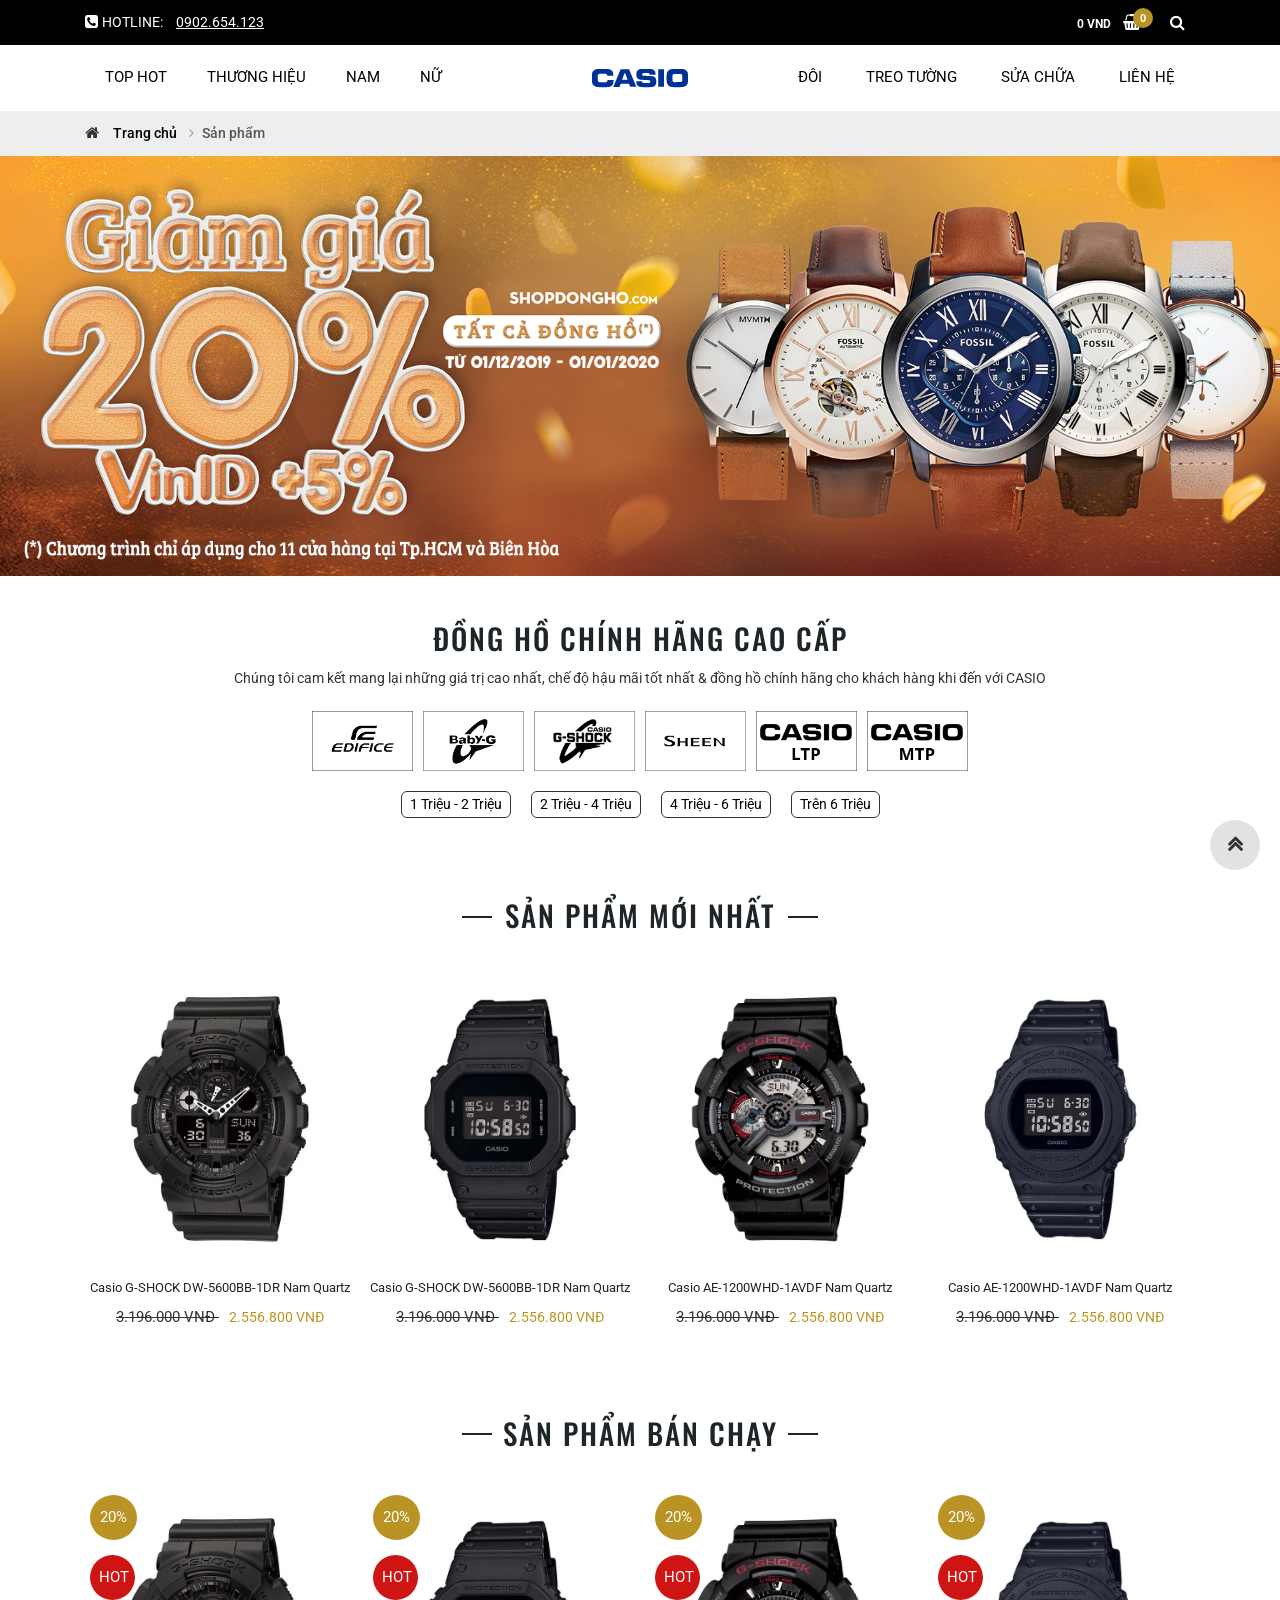
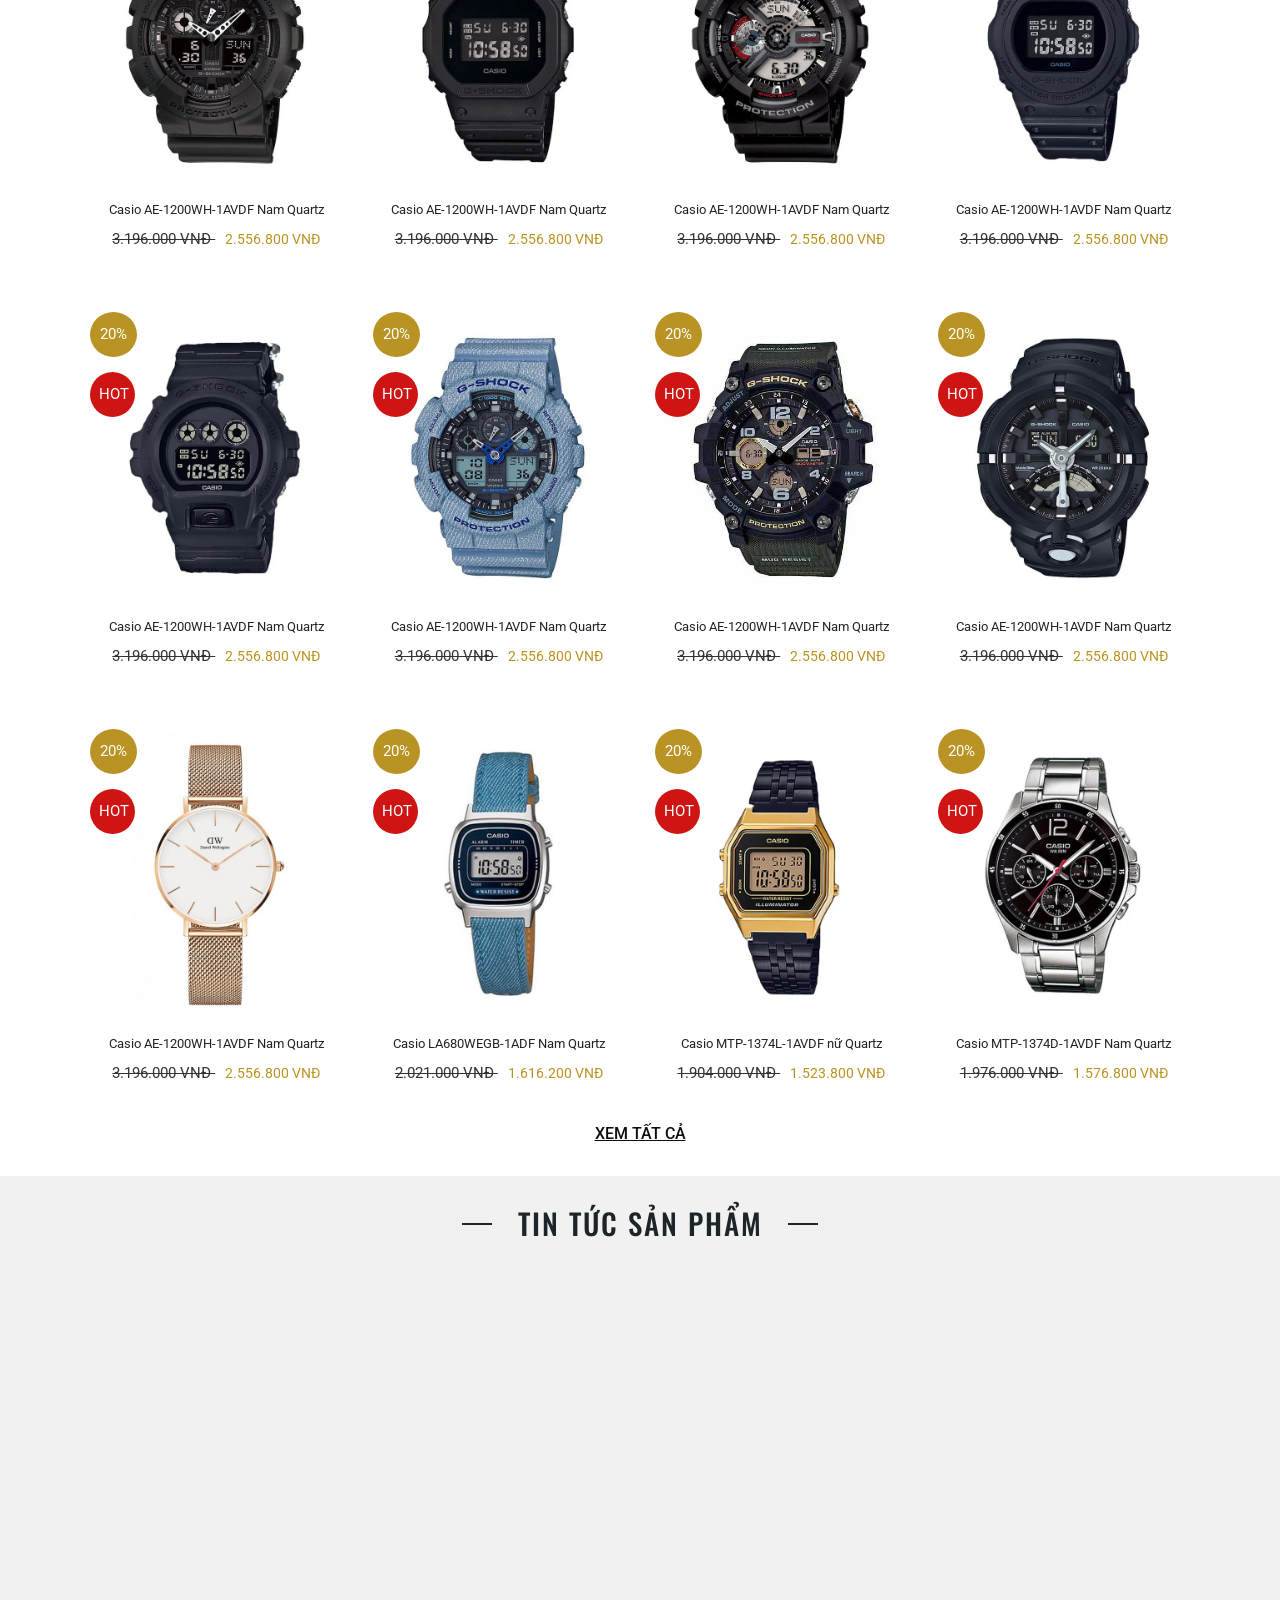
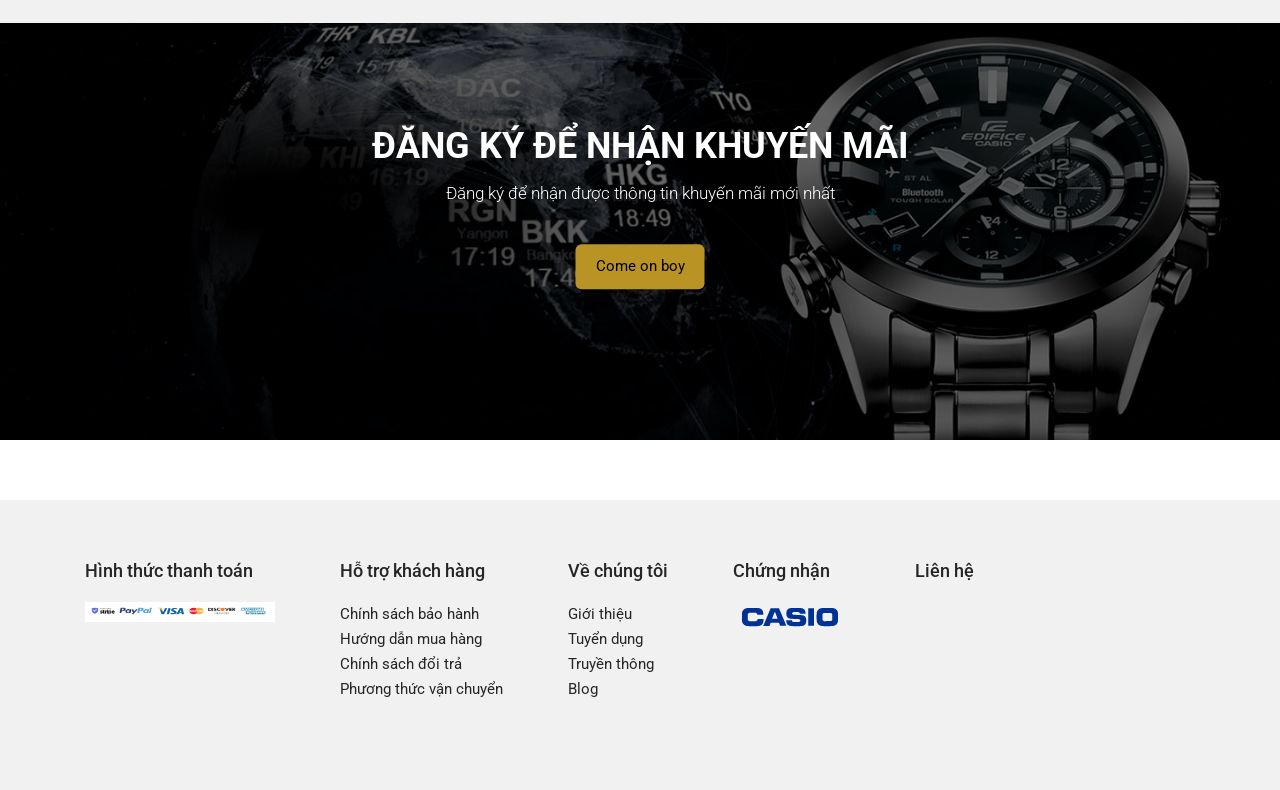
<file: index.html>
<!DOCTYPE html>
<html lang="vi">
<head>
    <meta charset="UTF-8">
    <meta name="viewport" content="width=device-width, initial-scale=1.0">
    <meta http-equiv="X-UA-Compatible" content="ie=edge">
    <title>CASIO SHOP</title>
    <link rel="stylesheet" href="fonts/font-awesome/css/font-awesome.css">
    <link rel="stylesheet" href="https://maxcdn.bootstrapcdn.com/bootstrap/4.0.0/css/bootstrap.min.css" integrity="sha384-Gn5384xqQ1aoWXA+058RXPxPg6fy4IWvTNh0E263XmFcJlSAwiGgFAW/dAiS6JXm" crossorigin="anonymous">
    <link rel="stylesheet" href="css/owl.carousel.min.css">
    <link rel="stylesheet" href="css/owl.theme.default.min.css">
    <link rel="stylesheet" href="https://unpkg.com/aos@next/dist/aos.css" />
    <link rel="stylesheet" href="css/reset.css">
    <link rel="stylesheet" href="css/global.css">
    <link rel="stylesheet" href="css/style.css">
</head>
<body>
    <div id="wrapper">
        <header class="only-pc">
            <div class="topbar-wrap">
                <div class="container clearfix">
                    <div class="topbar-left fl-left">
                        <i class="fa fa-phone-square" aria-hidden="true"></i>
                        <a href="#">HOTLINE: <span>0902.654.123</span></a>
                    </div>
                    <div class="topbar-right fl-right">
                        <span class="total-price">0 VND</span>
                        <span class="shopping-cart" data-count="0">
                            <i class="fa fa-shopping-basket" aria-hidden="true"></i>
                        </span>
                        <div class="search-box">
                            <input class="search-txt" type="text" name="" placeholder="Search...">
                            <a href="#" class="search-btn"><i class="fa fa-search" aria-hidden="true"></i></a>
                        </div>
                    </div>
                </div>
            </div>
            <!-- end topbar-wrap -->
            <div class="container">
                <div class="wrap-header-menu">
                    <div class="wrap-header">
                            <div class="logo-area">
                                <a href="#"><img src="images/casio-logo.png" alt="logo"></a>
                            </div>
                            <div class="menu-toggle">
                                <span class="menu-burger"></span>
                            </div>
                            <div class="menu-navbar">
                                <div class="menu-div">
                                    <ul class="main-menu">
                                        <li><a class="effect" href="#">top hot</a>
                                            <ul class="sub-menu">
                                                <li><a href="#">casio SPORT hot</a></li>
                                                <li><a href="#">casio nam hot</a></li>
                                                <li><a href="#">casio nữ hot</a></li>
                                            </ul>
                                        </li>
                                        <li><a class="effect" href="#">thương hiệu</a>
                                            <div class="menu-sub-mega">
                                                <div class="menu-sub-mega-col-1">
                                                    <h3 class="mega-title">Các hãng bán chạy</h3>
                                                    <ul class="mega">
                                                        <li class="mega-children">
                                                            <a href="#">Đồng hồ Casio
                                                                <span class="menu-label">HOT</span>
                                                            </a>
                                                        </li>
                                                        <li class="mega-children">
                                                            <a href="#">Đồng hồ Citizen
                                                                <span class="menu-label">HOT</span>
                                                            </a>
                                                        </li>
                                                        <li class="mega-children"><a href="#">Đồng hồ Seiko</a></li>
                                                        <li class="mega-children"><a href="#">Đồng hồ Orient
                                                                <span class="menu-label">HOT</span>
                                                        </a></li>
                                                        <li class="mega-children"><a href="#">Đồng Hồ Edifice</a></li>
                                                    </ul>
                                                </div>

                                                <div class="menu-sub-mega-col-1">
                                                    <h3 class="mega-title">Đồng hồ thời trang</h3>
                                                    <ul class="mega">
                                                        <li class="mega-children"><a href="#">Đồng Hồ Daniel Wellington
                                                                <span class="menu-label">HOT</span>
                                                        </a></li>
                                                        <li class="mega-children"><a href="#">Đồng Hồ MVMT</a></li>
                                                        <li class="mega-children"><a href="#">Đồng Hồ Fossil
                                                                <span class="menu-label">HOT</span>
                                                        </a></li>
                                                        <li class="mega-children"><a href="#">Đồng Hồ G-Shock</a></li>
                                                        <li class="mega-children"><a href="#">Đồng Hồ Sheen
                                                                <span class="menu-label">HOT</span>
                                                        </a></li>
                                                    </ul>
                                                </div>

                                                <div class="menu-sub-mega-col-1">
                                                    <h3 class="mega-title">Đồng hồ thụy sĩ</h3>
                                                    <ul class="mega">
                                                        <li class="mega-children"><a href="#">Đồng Hồ Tissot
                                                                <span class="menu-label">HOT</span>
                                                        </a></li>
                                                        <li class="mega-children"><a href="#">Đồng Hồ Calvin Klein</a></li>
                                                        <li class="mega-children"><a href="#">Đồng hồ Ogival</a></li>
                                                        <li class="mega-children"><a href="#">Đồng Hồ Louis Erard</a></li>
                                                        <li class="mega-children"><a href="#">Đồng hồ Cover
                                                                <span class="menu-label">HOT</span>
                                                        </a></li>
                                                    </ul>
                                                </div>

                                                <div class="menu-sub-mega-col-1">
                                                    <h3 class="mega-title">Đồng hồ khuyến mãi</h3>
                                                    <ul class="mega">
                                                        <li class="mega-children"><a href="#">Đồng Hồ Sunrise</a></li>
                                                        <li class="mega-children"><a href="#">Đồng Hồ Skagen</a></li>
                                                        <li class="mega-children"><a href="#">Đồng Hồ Alexande Christie
                                                                <span class="menu-label menu-label-sale">SALE</span>
                                                        </a></li>
                                                        <li class="mega-children"><a href="#">Đồng hồ Elle</a></li>
                                                        <li class="mega-children"><a href="#">Đồng Hồ Rhythm
                                                                <span class="menu-label menu-label-sale">SALE</span>
                                                        </a></li>
                                                        <li class="mega-children"><a href="#">Xem thêm tất cả khuyến mãi</a></li>
                                                    </ul>
                                                </div>
                                            </div>
                                        </li>
                                        <li><a class="effect" href="#">nam</a>
                                            <div class="menu-sub-mega">
                                                <div class="menu-sub-mega-col-1">
                                                    <h3 class="mega-title">Loại máy</h3>
                                                    <ul class="mega">
                                                        <li class="mega-children"><a href="#">Pin</a></li>
                                                        <li class="mega-children"><a href="#">Dây inox</a></li>
                                                        <li class="mega-children"><a href="#">Eco-Drive</a></li>
                                                    </ul>

                                                    <h3 style="margin-top: 30px;" class="mega-title">Chất liệu</h3>
                                                    <ul class="mega">
                                                        <li class="mega-children"><a href="#">Dây da</a></li>
                                                        <li class="mega-children"><a href="#">Dây inox</a></li>
                                                    </ul>
                                                </div>

                                                <div class="menu-sub-mega-col-1">
                                                    <h3 class="mega-title">Khoảng giá</h3>
                                                    <ul class="mega">
                                                        <li class="mega-children"><a href="#">Dưới 1 triệu
                                                                <span class="menu-label">HOT</span>
                                                        </a></li>
                                                        <li class="mega-children"><a href="#">Dưới 2 triệu</a></li>
                                                        <li class="mega-children"><a href="#">Dưới 3 triệu</a></li>
                                                        <li class="mega-children"><a href="#">Dưới 4 triệu</a></li>
                                                        <li class="mega-children"><a href="#">Dưới 5 triệu</a></li>
                                                        <li class="mega-children"><a href="#">Dưới 6 triệu
                                                                <span class="menu-label menu-label-sale">SALE</span>
                                                        </a></li>
                                                        <li class="mega-children"><a href="#">Dưới 7 triệu</a></li>
                                                    </ul>
                                                </div>

                                                <div class="menu-sub-mega-col-1">
                                                    <h3 class="mega-title">Hãng đồng hồ nam</h3>
                                                    <ul class="mega-category">
                                                        <li class="mega-children-cate">
                                                            <a class="active" href="#"><img src="images/icon-menu/menu-1.jpg" alt="1"></a>
                                                            <span>casio</span>
                                                        </li>
                                                        <li class="mega-children-cate">
                                                            <a href="#"><img src="images/icon-menu/menu-2.jpg" alt="2"></a>
                                                            <span>casio</span>
                                                        </li>
                                                        <li class="mega-children-cate">
                                                            <a href="#"><img src="images/icon-menu/menu-3.jpg" alt="3"></a>
                                                            <span>casio</span>
                                                        </li>
                                                        <li class="mega-children-cate">
                                                            <a href="#"><img src="images/icon-menu/menu-4.jpg" alt="4"></a>
                                                            <span>casio</span>
                                                        </li>
                                                        <li class="mega-children-cate">
                                                            <a href="#"><img src="images/icon-menu/menu-5.jpg" alt="5"></a>
                                                            <span>casio</span>
                                                        </li>
                                                        <li class="mega-children-cate">
                                                            <a href="#"><img src="images/icon-menu/menu-7.jpg" alt="4"></a>
                                                            <span>casio</span>
                                                        </li>
                                                        <li class="mega-children-cate">
                                                            <a href="#"><img src="images/icon-menu/menu-6.jpg" alt="5"></a>
                                                            <span>casio</span>
                                                        </li>
                                                        <li class="mega-children-cate">
                                                            <a href="#"><img src="images/icon-menu/menu-8.jpg" alt="5"></a>
                                                            <span>casio</span>
                                                        </li>      
                                                    </ul>
                                                </div>

                                                <div class="menu-sub-mega-col-1">
                                                    <div class="menu-product-desc">
                                                        <a href="home.html" class="menu-thumb">
                                                            <img src="images/products/product-2.jpg" alt="product-demo">
                                                        </a>
                                                        <div class="menu-desc">
                                                            <h4 class="menu-desc-title">Casio AE-1200WHD-1AVDF Nam Quartz</h4>
                                                            <span class="menu-desc-price">1.246.000 VND <p class="price-sale">996.800 VND</p></span>
                                                        </div>
                                                    </div>
                                                </div>
                                            </div>
                                        </li>

                                        <li><a class="effect" href="#">nữ</a>
                                            <div class="menu-sub-mega">
                                                <div class="menu-sub-mega-col-1">
                                                    <h3 class="mega-title">Loại máy</h3>
                                                    <ul class="mega">
                                                        <li class="mega-children"><a href="#">Pin</a></li>
                                                        <li class="mega-children"><a href="#">Dây inox</a></li>
                                                        <li class="mega-children"><a href="#">Eco-Drive</a></li>
                                                    </ul>

                                                    <h3 style="margin-top: 30px;" class="mega-title">Chất liệu</h3>
                                                    <ul class="mega">
                                                        <li class="mega-children"><a href="#">Dây da</a></li>
                                                        <li class="mega-children"><a href="#">Dây inox</a></li>
                                                    </ul>
                                                </div>

                                                <div class="menu-sub-mega-col-1">
                                                    <h3 class="mega-title">Khoảng giá</h3>
                                                    <ul class="mega">
                                                        <li class="mega-children"><a href="#">Dưới 1 triệu
                                                                <span class="menu-label">HOT</span>
                                                        </a></li>
                                                        <li class="mega-children"><a href="#">Dưới 2 triệu</a></li>
                                                        <li class="mega-children"><a href="#">Dưới 3 triệu</a></li>
                                                        <li class="mega-children"><a href="#">Dưới 4 triệu</a></li>
                                                        <li class="mega-children"><a href="#">Dưới 5 triệu</a></li>
                                                        <li class="mega-children"><a href="#">Dưới 6 triệu
                                                                <span class="menu-label menu-label-sale">SALE</span>
                                                        </a></li>
                                                        <li class="mega-children"><a href="#">Dưới 7 triệu</a></li>
                                                    </ul>
                                                </div>

                                                <div class="menu-sub-mega-col-1">
                                                    <h3 class="mega-title">Hãng đồng hồ nữ</h3>
                                                    <ul class="mega-category">
                                                        <li class="mega-children-cate">
                                                            <a class="active" href="#"><img src="images/icon-menu/menu-1.jpg" alt="1"></a>
                                                            <span>casio</span>
                                                        </li>
                                                        <li class="mega-children-cate">
                                                            <a href="#"><img src="images/icon-menu/menu-2.jpg" alt="2"></a>
                                                            <span>casio</span>
                                                        </li>
                                                        <li class="mega-children-cate">
                                                            <a href="#"><img src="images/icon-menu/menu-3.jpg" alt="3"></a>
                                                            <span>casio</span>
                                                        </li>
                                                        <li class="mega-children-cate">
                                                            <a href="#"><img src="images/icon-menu/menu-4.jpg" alt="4"></a>
                                                            <span>casio</span>
                                                        </li>
                                                        <li class="mega-children-cate">
                                                            <a href="#"><img src="images/icon-menu/menu-5.jpg" alt="5"></a>
                                                            <span>casio</span>
                                                        </li>
                                                        <li class="mega-children-cate">
                                                            <a href="#"><img src="images/icon-menu/menu-7.jpg" alt="4"></a>
                                                            <span>casio</span>
                                                        </li>
                                                        <li class="mega-children-cate">
                                                            <a href="#"><img src="images/icon-menu/menu-6.jpg" alt="5"></a>
                                                            <span>casio</span>
                                                        </li>
                                                        <li class="mega-children-cate">
                                                            <a href="#"><img src="images/icon-menu/menu-8.jpg" alt="5"></a>
                                                            <span>casio</span>
                                                        </li>      
                                                    </ul>
                                                </div>

                                                <div class="menu-sub-mega-col-1">
                                                    <div class="menu-product-desc">
                                                        <a href="home.html" class="menu-thumb">
                                                            <img src="images/products/product-9.jpg" alt="product-demo">
                                                        </a>
                                                        <div class="menu-desc">
                                                            <h4 class="menu-desc-title-female">Casio AE-1200WHD-1AVDF Nữ Quartz</h4>
                                                            <span class="menu-desc-price">3.622.000 VND <p class="price-sale">3.240.000 VND</p></span>
                                                        </div>
                                                    </div>
                                                </div>
                                            </div>
                                        </li>
                                        <li><a class="effect" href="#">Đôi</a></li>
                                        <li><a class="effect" href="#">Treo tường</a>
                                            <ul class="sub-menu-treo">
                                                <li><a href="#">Để bàn</a></li>
                                                <li><a href="#">Dưới 1 triệu</a></li>
                                                <li><a href="#">Dưới 2 triệu</a></li>
                                                <li><a href="#">Dưới 3 triệu</a></li>
                                            </ul>
                                        </li>
                                        <li><a class="effect" href="#">sửa chữa</a>
                                            <ul class="sub-menu-fix">
                                                <li><a href="#">Thay Pin</a></li>
                                                <li><a href="#">Thay Kiếng</a></li>
                                            </ul>
                                        </li>
                                        <li><a class="effect" href="#">liên hệ</a>
                                            <ul class="sub-menu-contact">
                                                <li><a href="#">TP Hồ Chí Minh</a></li>
                                                <li><a href="#">Đồng Nai</a></li>
                                                <li><a href="#">Đà Nẵng</a></li>
                                                <li><a href="#">Nha Trang</a></li>
                                            </ul>
                                        </li>
                                    </ul>
                                </div>
                            </div>
                    </div>
                </div>
            </div>
        </header>
        <!-- end header-pc -->
        <div class="nav-contact only-sp">
            <div class="nav-contact-hotline">
                <i class="fa fa-phone-square" aria-hidden="true"></i>
                <a href="#">HOTLINE: <span>0902.654.123</span></a>
            </div>
            <div class="nav-contact-cart">
                <span class="shopping-cart" data-count="3">
                    <i class="fa fa-shopping-basket" aria-hidden="true"></i>
                </span>
            </div>
        </div>
        <header class="only-sp">
            <div class="js-nav nav">
                <div class="nav-content">
                    <div class="nav-hamburger">
                        <div class="nav-hamburger-content"></div>
                    </div>
                    <div class="nav-logo">
                        <a href="home.html" class="thumb"><img src="images/casio-logo.png" alt="casio"></a>
                    </div>
                    <div class="nav-search"></div>
                    <div class="nav-search-modal-bg">
                        <div class="nav-search-modal">
                            <input type="text" name="txt" id="search-txt" placeholder="Tìm kiếm">
                            <button type="submit" class="nav-search-btn">Tìm kiếm</button>
                            <span class="nav-modal-close"><i class="fa fa-times" aria-hidden="true"></i></span>
                        </div>
                    </div>
                </div>
                <div class="nav-menu">
                    <div class="nav-menu-content">
                        <ul class="nav-menu-content-list">
                            <li><a href="#">top hot</a>
                                <i class="fa fa-angle-up sub-up" aria-hidden="true"></i>
                            </li>
                            <li><a href="#">thương hiệu</a>
                                <div class="nav-menu-content-list-sub">
                                    <ul class="nav-menu-content-list-sub-menu">
                                        <li><a href="#">link 1</a></li>
                                        <li><a href="#">link 2</a></li>
                                        <li><a href="#">link 3</a></li>
                                    </ul>
                                </div>
                                <i class="fa fa-angle-up sub-up" aria-hidden="true"></i>
                            </li>
                            <li><a href="#">đồng hồ nam</a>
                                <div class="nav-menu-content-list-sub">
                                    <ul class="nav-menu-content-list-sub-menu">
                                        <li><a href="#">link 1</a></li>
                                        <li><a href="#">link 2</a></li>
                                        <li><a href="#">link 3</a></li>
                                    </ul>
                                </div>  
                                <i class="fa fa-angle-up sub-up" aria-hidden="true"></i>                     
                            </li>
                            <li><a href="#">đồng hồ nữ</a>
                                <div class="nav-menu-content-list-sub">
                                    <ul class="nav-menu-content-list-sub-menu">
                                        <li><a href="#">link 1</a></li>
                                        <li><a href="#">link 2</a></li>
                                        <li><a href="#">link 3</a></li>
                                    </ul>
                                </div>   
                                <i class="fa fa-angle-up sub-up" aria-hidden="true"></i>                          
                            </li>
                            <li><a href="#">đồng hồ đôi</a>
                                <div class="nav-menu-content-list-sub">
                                    <ul class="nav-menu-content-list-sub-menu">
                                        <li><a href="#">link 1</a></li>
                                        <li><a href="#">link 2</a></li>
                                        <li><a href="#">link 3</a></li>
                                    </ul>
                                </div>
                                <i class="fa fa-angle-up sub-up" aria-hidden="true"></i>
                            </li>
                            <li><a href="#">đồng hồ treo tường</a>
                                <i class="fa fa-angle-up sub-up" aria-hidden="true"></i>
                            </li>
                            <li><a href="#">sửa chữa</a>
                                <i class="fa fa-angle-up sub-up" aria-hidden="true"></i>
                            </li>
                            <li><a href="#">liên hệ</a>
                                <i class="fa fa-angle-up sub-up" aria-hidden="true"></i>
                            </li>
                        </ul>
                    </div>
                </div>
            </div>
        </header>
        <!-- end header-sp -->
        <div class="nav-banner only-sp"></div>
        <div class="bread-crumb">
            <ul class="container">
                <i class="fa fa-home" aria-hidden="true"></i>
                <li><a href="index.html">Trang chủ</a></li>
                <li class="visit"><a href="detail.html">Sản phẩm</a></li>
            </ul>
        </div> <!-- end bread-crumb -->
        <div class="wrap-banner"></div>
        <!-- end wrap-banner -->
        <section class="watch-label">
            <div class="container">
                <div class="watch-label-heading">
                    <h2 class="sec-title">ĐỒNG HỒ CHÍNH HÃNG CAO CẤP</h2>
                    <p class="text-center">Chúng tôi cam kết mang lại những giá trị cao nhất, chế độ hậu mãi tốt nhất & đồng hồ chính hãng cho khách hàng khi đến với CASIO</p>
                </div>
                <div class="watch-label-content">
                    <a href="#" class="watch-label-item">
                        <img src="images/com-1.png" alt="edifice">
                    </a>
                    <a href="#" class="watch-label-item">
                        <img src="images/com-3.png" alt="edifice">
                    </a>
                    <a href="#" class="watch-label-item">
                        <img src="images/com-2.png" alt="edifice">
                    </a>
                    <a href="#" class="watch-label-item">
                        <img src="images/com-4.png" alt="edifice">
                    </a>
                    <a href="#" class="watch-label-item">
                        <img src="images/com-5.png" alt="edifice">
                    </a>
                    <a href="#" class="watch-label-item">
                        <img src="images/com-6.png" alt="edifice">
                    </a>
                </div>
                <div class="watch-label-price">
                    <a href="#" class="watch-label-product-price">
                        1 Triệu - 2 Triệu
                    </a>
                    <a href="#" class="watch-label-product-price">
                        2 Triệu - 4 Triệu
                    </a>
                    <a href="#" class="watch-label-product-price">
                        4 Triệu - 6 Triệu
                    </a>
                    <a href="#" class="watch-label-product-price">
                        Trên 6 Triệu
                    </a>
                </div>
            </div>
        </section>
        <!-- end watch-label -->

        <section class="watch-product-carousel">
            <div class="container">
                <div class="watch-product-heading">
                    <h2 class="sec-title">Sản phẩm mới nhất</h2>
                </div>
                <div class="watch-product-detail owl-carousel">
                    <div class="watch-product-detail-item">
                        <a href="#" class="watch-product-item-thumb">
                            <img src="images/products/product-1.jpg" alt="sp-1">
                        </a>
                        <div class="watch-product-item-desc">
                            <a href="#" class="product-desc-title">Casio G-SHOCK DW-5600BB-1DR Nam Quartz</a>
                            <span class="product-desc-price">3.196.000 VNĐ <p class="product-desc-sale">2.556.800 VNĐ</p></span>
                        </div>
                    </div>
                    <!-- end product-1 -->
                    <div class="watch-product-detail-item">
                        <a href="#" class="watch-product-item-thumb">
                            <img src="images/products/product-2.jpg" alt="sp-2">
                        </a>
                        <div class="watch-product-item-desc">
                            <a href="#" class="product-desc-title">Casio G-SHOCK DW-5600BB-1DR Nam Quartz</a>
                            <span class="product-desc-price">3.196.000 VNĐ <p class="product-desc-sale">2.556.800 VNĐ</p></span>
                        </div>
                    </div>
                    <!-- end product-2 -->
                    <div class="watch-product-detail-item">
                        <a href="#" class="watch-product-item-thumb">
                            <img src="images/products/product-3.jpg" alt="sp-3">
                        </a>
                        <div class="watch-product-item-desc">
                            <a href="#" class="product-desc-title">Casio AE-1200WHD-1AVDF Nam Quartz</a>
                            <span class="product-desc-price">3.196.000 VNĐ <p class="product-desc-sale">2.556.800 VNĐ</p></span>
                        </div>
                    </div>
                    <!-- end product-3 -->
                    <div class="watch-product-detail-item">
                        <a href="#" class="watch-product-item-thumb">
                            <img src="images/products/product-4.jpg" alt="sp-4">
                        </a>
                        <div class="watch-product-item-desc">
                            <a href="#" class="product-desc-title">Casio AE-1200WHD-1AVDF Nam Quartz</a>
                            <span class="product-desc-price">3.196.000 VNĐ <p class="product-desc-sale">2.556.800 VNĐ</p></span>
                        </div>
                    </div>
                    <!-- end product-4 -->
                    <div class="watch-product-detail-item">
                        <a href="#" class="watch-product-item-thumb">
                            <img src="images/products/product-5.jpg" alt="sp-4">
                        </a>
                        <div class="watch-product-item-desc">
                            <a href="#" class="product-desc-title">Casio G-SHOCK DW-5600BB-1DR Nam Quartz</a>
                            <span class="product-desc-price">3.196.000 VNĐ <p class="product-desc-sale">2.556.800 VNĐ</p></span>
                        </div>
                    </div>
                    <!-- end product-5 -->
                    <div class="watch-product-detail-item">
                        <a href="#" class="watch-product-item-thumb">
                            <img src="images/products/product-6.jpg" alt="sp-4">
                        </a>
                        <div class="watch-product-item-desc">
                            <a href="#" class="product-desc-title">Casio G-SHOCK DW-5600BB-1DR Nam Quartz</a>
                            <span class="product-desc-price">3.196.000 VNĐ <p class="product-desc-sale">2.556.800 VNĐ</p></span>
                        </div>
                    </div>
                    <!-- end product-6 -->
                    <div class="watch-product-detail-item">
                        <a href="#" class="watch-product-item-thumb">
                            <img src="images/products/product-7.jpg" alt="sp-4">
                        </a>
                        <div class="watch-product-item-desc">
                            <a href="#" class="product-desc-title">Casio AE-1200WH-1AVDF Nam Quartz</a>
                            <span class="product-desc-price">3.196.000 VNĐ <p class="product-desc-sale">2.556.800 VNĐ</p></span>
                        </div>
                    </div>
                    <!-- end product-7-->
                    <div class="watch-product-detail-item">
                        <a href="#" class="watch-product-item-thumb">
                            <img src="images/products/product-8.jpg" alt="sp-4">
                        </a>
                        <div class="watch-product-item-desc">
                            <a href="#" class="product-desc-title">Casio AE-1200WH-1AVDF Nam Quartz</a>
                            <span class="product-desc-price">3.196.000 VNĐ <p class="product-desc-sale">2.556.800 VNĐ</p></span>
                        </div>
                    </div>
                    <!-- end product-8 -->
                </div>
            </div>
        </section>
        <!-- end watch-product-carousel -->

        <section class="watch-product-best-selling">
            <div class="container">
                <div class="watch-product-heading">
                    <h2 class="sec-title">Sản phẩm bán chạy</h2>
                </div>
                <div class="watch-product-best-selling-list">
                    <div class="watch-product-best-selling-item">
                        <div class="watch-product-best-selling-item-img">
                            <a href="#"><img src="images/products/product-1.jpg" onmousemove="this.src='images/products/product-2.jpg'" onmouseout="this.src='images/products/product-1.jpg'" alt=""></a>
                        </div>
                        <div class="watch-product-best-selling-item-detail">
                            <a href="#" class="product-desc-title">Casio AE-1200WH-1AVDF Nam Quartz</a>
                            <span class="product-desc-price">3.196.000 VNĐ <p class="product-desc-sale">2.556.800 VNĐ</p></span>
                        </div>
                        <ul class="watch-product-best-selling-item-social only-pc">
                            <li class="jsproductCart_btn"><a href="#" data-tip="Thêm vào giỏ">
                                <i class="fa fa-shopping-cart" aria-hidden="true"></i>
                            </a></li>
                            <li><a href="product.html" data-tip="Yêu thích">
                                <i class="fa fa-heart" aria-hidden="true"></i>
                            </a></li>
                            <li><a href="product.html" data-tip="Search">
                                <i class="fa fa-search" aria-hidden="true"></i>
                            </a></li>    
                        </ul>
                    </div>
                    <!-- end product-1 -->
                    <div class="watch-product-best-selling-item">
                        <div class="watch-product-best-selling-item-img">
                            <a href="#"><img src="images/products/product-2.jpg" onmousemove="this.src='images/products/product-23.jpg'" onmouseout="this.src='images/products/product-2.jpg'" alt=""></a>
                        </div>
                        <div class="watch-product-best-selling-item-detail">
                            <a href="#" class="product-desc-title">Casio AE-1200WH-1AVDF Nam Quartz</a>
                            <span class="product-desc-price">3.196.000 VNĐ <p class="product-desc-sale">2.556.800 VNĐ</p></span>
                        </div>
                        <ul class="watch-product-best-selling-item-social only-pc">
                            <li><a href="product.html" data-tip="Thêm vào giỏ">
                                <i class="fa fa-shopping-cart" aria-hidden="true"></i>
                            </a></li>
                            <li><a href="product.html" data-tip="Yêu thích">
                                <i class="fa fa-heart" aria-hidden="true"></i>
                            </a></li>
                            <li><a href="product.html" data-tip="Search">
                                <i class="fa fa-search" aria-hidden="true"></i>
                            </a></li>    
                        </ul>
                    </div>
                    <!-- end product-2 -->
                    <div class="watch-product-best-selling-item">
                        <div class="watch-product-best-selling-item-img">
                            <a href="#"><img src="images/products/product-3.jpg" onmousemove="this.src='images/products/product-16.jpg'" onmouseout="this.src='images/products/product-3.jpg'" alt=""></a>
                        </div>
                        <div class="watch-product-best-selling-item-detail">
                            <a href="#" class="product-desc-title">Casio AE-1200WH-1AVDF Nam Quartz</a>
                            <span class="product-desc-price">3.196.000 VNĐ <p class="product-desc-sale">2.556.800 VNĐ</p></span>
                        </div>
                        <ul class="watch-product-best-selling-item-social only-pc">
                            <li><a href="product.html" data-tip="Thêm vào giỏ">
                                <i class="fa fa-shopping-cart" aria-hidden="true"></i>
                            </a></li>
                            <li><a href="product.html" data-tip="Yêu thích">
                                <i class="fa fa-heart" aria-hidden="true"></i>
                            </a></li>
                            <li><a href="product.html" data-tip="Search">
                                <i class="fa fa-search" aria-hidden="true"></i>
                            </a></li>    
                        </ul>
                    </div>
                    <!-- end product-3 -->
                    <div class="watch-product-best-selling-item">
                        <div class="watch-product-best-selling-item-img">
                            <a href="#"><img src="images/products/product-4.jpg" onmousemove="this.src='images/products/product-17.jpg'" onmouseout="this.src='images/products/product-4.jpg'" alt=""></a>
                        </div>
                        <div class="watch-product-best-selling-item-detail">
                            <a href="#" class="product-desc-title">Casio AE-1200WH-1AVDF Nam Quartz</a>
                            <span class="product-desc-price">3.196.000 VNĐ <p class="product-desc-sale">2.556.800 VNĐ</p></span>
                        </div>
                        <ul class="watch-product-best-selling-item-social only-pc">
                            <li><a href="product.html" data-tip="Thêm vào giỏ">
                                <i class="fa fa-shopping-cart" aria-hidden="true"></i>
                            </a></li>
                            <li><a href="product.html" data-tip="Yêu thích">
                                <i class="fa fa-heart" aria-hidden="true"></i>
                            </a></li>
                            <li><a href="product.html" data-tip="Search">
                                <i class="fa fa-search" aria-hidden="true"></i>
                            </a></li>    
                        </ul>
                    </div>
                    <!-- end product-4 -->
                    <div class="watch-product-best-selling-item">
                        <div class="watch-product-best-selling-item-img">
                            <a href="#"><img src="images/products/product-5.jpg" onmousemove="this.src='images/products/product-18.jpg'" onmouseout="this.src='images/products/product-5.jpg'" alt=""></a>
                        </div>
                        <div class="watch-product-best-selling-item-detail">
                            <a href="#" class="product-desc-title">Casio AE-1200WH-1AVDF Nam Quartz</a>
                            <span class="product-desc-price">3.196.000 VNĐ <p class="product-desc-sale">2.556.800 VNĐ</p></span>
                        </div>
                        <ul class="watch-product-best-selling-item-social only-pc">
                            <li><a href="product.html" data-tip="Thêm vào giỏ">
                                <i class="fa fa-shopping-cart" aria-hidden="true"></i>
                            </a></li>
                            <li><a href="product.html" data-tip="Love">
                                <i class="fa fa-heart" aria-hidden="true"></i>
                            </a></li>
                            <li><a href="product.html" data-tip="Compare">
                                <i class="fa fa-random" aria-hidden="true"></i>
                            </a></li>
                            <li><a href="product.html" data-tip="Search">
                                <i class="fa fa-search" aria-hidden="true"></i>
                            </a></li>    
                        </ul>
                    </div>
                    <!-- end product-5 -->
                    <div class="watch-product-best-selling-item">
                        <div class="watch-product-best-selling-item-img">
                            <a href="#"><img src="images/products/product-6.jpg" onmousemove="this.src='images/products/product-19.jpg'" onmouseout="this.src='images/products/product-6.jpg'" alt=""></a>
                        </div>
                        <div class="watch-product-best-selling-item-detail">
                            <a href="#" class="product-desc-title">Casio AE-1200WH-1AVDF Nam Quartz</a>
                            <span class="product-desc-price">3.196.000 VNĐ <p class="product-desc-sale">2.556.800 VNĐ</p></span>
                        </div>
                        <ul class="watch-product-best-selling-item-social only-pc">
                            <li><a href="product.html" data-tip="Add to cart">
                                <i class="fa fa-shopping-cart" aria-hidden="true"></i>
                            </a></li>
                            <li><a href="product.html" data-tip="Love">
                                <i class="fa fa-heart" aria-hidden="true"></i>
                            </a></li>
                            <li><a href="product.html" data-tip="Compare">
                                <i class="fa fa-random" aria-hidden="true"></i>
                            </a></li>
                            <li><a href="product.html" data-tip="Search">
                                <i class="fa fa-search" aria-hidden="true"></i>
                            </a></li>    
                        </ul>
                    </div>
                    <!-- end product-6 -->
                    <div class="watch-product-best-selling-item">
                        <div class="watch-product-best-selling-item-img">
                            <a href="#"><img src="images/products/product-7.jpg" onmousemove="this.src='images/products/product-20.jpg'" onmouseout="this.src='images/products/product-7.jpg'" alt=""></a>
                        </div>
                        <div class="watch-product-best-selling-item-detail">
                            <a href="#" class="product-desc-title">Casio AE-1200WH-1AVDF Nam Quartz</a>
                            <span class="product-desc-price">3.196.000 VNĐ <p class="product-desc-sale">2.556.800 VNĐ</p></span>
                        </div>
                        <ul class="watch-product-best-selling-item-social only-pc">
                            <li><a href="product.html" data-tip="Add to cart">
                                <i class="fa fa-shopping-cart" aria-hidden="true"></i>
                            </a></li>
                            <li><a href="product.html" data-tip="Love">
                                <i class="fa fa-heart" aria-hidden="true"></i>
                            </a></li>
                            <li><a href="product.html" data-tip="Compare">
                                <i class="fa fa-random" aria-hidden="true"></i>
                            </a></li>
                            <li><a href="product.html" data-tip="Search">
                                <i class="fa fa-search" aria-hidden="true"></i>
                            </a></li>    
                        </ul>
                    </div>
                    <!-- end product-7 -->
                    <div class="watch-product-best-selling-item">
                        <div class="watch-product-best-selling-item-img">
                            <a href="#"><img src="images/products/product-8.jpg" onmousemove="this.src='images/products/product-21.jpg'" onmouseout="this.src='images/products/product-8.jpg'" alt=""></a>
                        </div>
                        <div class="watch-product-best-selling-item-detail">
                            <a href="#" class="product-desc-title">Casio AE-1200WH-1AVDF Nam Quartz</a>
                            <span class="product-desc-price">3.196.000 VNĐ <p class="product-desc-sale">2.556.800 VNĐ</p></span>
                        </div>
                        <ul class="watch-product-best-selling-item-social only-pc">
                            <li><a href="product.html" data-tip="Add to cart">
                                <i class="fa fa-shopping-cart" aria-hidden="true"></i>
                            </a></li>
                            <li><a href="product.html" data-tip="Love">
                                <i class="fa fa-heart" aria-hidden="true"></i>
                            </a></li>
                            <li><a href="product.html" data-tip="Compare">
                                <i class="fa fa-random" aria-hidden="true"></i>
                            </a></li>
                            <li><a href="product.html" data-tip="Search">
                                <i class="fa fa-search" aria-hidden="true"></i>
                            </a></li>    
                        </ul>
                    </div>
                    <!-- end product-8 -->
                    <div class="watch-product-best-selling-item">
                        <div class="watch-product-best-selling-item-img">
                            <a href="#"><img src="images/products/product-9.jpg" onmousemove="this.src='images/products/product-23.jpg'" onmouseout="this.src='images/products/product-9.jpg'" alt=""></a>
                        </div>
                        <div class="watch-product-best-selling-item-detail">
                            <a href="#" class="product-desc-title">Casio AE-1200WH-1AVDF Nam Quartz</a>
                            <span class="product-desc-price">3.196.000 VNĐ <p class="product-desc-sale">2.556.800 VNĐ</p></span>
                        </div>
                        <ul class="watch-product-best-selling-item-social only-pc">
                            <li><a href="product.html" data-tip="Add to cart">
                                <i class="fa fa-shopping-cart" aria-hidden="true"></i>
                            </a></li>
                            <li><a href="product.html" data-tip="Love">
                                <i class="fa fa-heart" aria-hidden="true"></i>
                            </a></li>
                            <li><a href="product.html" data-tip="Compare">
                                <i class="fa fa-random" aria-hidden="true"></i>
                            </a></li>
                            <li><a href="product.html" data-tip="Search">
                                <i class="fa fa-search" aria-hidden="true"></i>
                            </a></li>    
                        </ul>
                    </div>
                    <!-- end product-9 -->
                    <div class="watch-product-best-selling-item">
                        <div class="watch-product-best-selling-item-img">
                            <a href="#"><img src="images/products/product-10.jpg" onmousemove="this.src='images/products/product-24.jpg'" onmouseout="this.src='images/products/product-10.jpg'" alt=""></a>
                        </div>
                        <div class="watch-product-best-selling-item-detail">
                            <a href="#" class="product-desc-title">Casio LA680WEGB-1ADF Nam Quartz</a>
                            <span class="product-desc-price">2.021.000 VNĐ <p class="product-desc-sale">1.616.200 VNĐ</p></span>
                        </div>
                        <ul class="watch-product-best-selling-item-social only-pc">
                            <li><a href="product.html" data-tip="Add to cart">
                                <i class="fa fa-shopping-cart" aria-hidden="true"></i>
                            </a></li>
                            <li><a href="product.html" data-tip="Love">
                                <i class="fa fa-heart" aria-hidden="true"></i>
                            </a></li>
                            <li><a href="product.html" data-tip="Compare">
                                <i class="fa fa-random" aria-hidden="true"></i>
                            </a></li>
                            <li><a href="product.html" data-tip="Search">
                                <i class="fa fa-search" aria-hidden="true"></i>
                            </a></li>    
                        </ul>
                    </div>
                    <!-- end product-10 -->
                    <div class="watch-product-best-selling-item">
                        <div class="watch-product-best-selling-item-img">
                            <a href="#"><img src="images/products/product-11.jpg" onmousemove="this.src='images/products/product-26.jpg'" onmouseout="this.src='images/products/product-11.jpg'" alt=""></a>
                        </div>
                        <div class="watch-product-best-selling-item-detail">
                            <a href="#" class="product-desc-title">Casio MTP-1374L-1AVDF nữ Quartz</a>
                            <span class="product-desc-price">1.904.000 VNĐ <p class="product-desc-sale">1.523.800 VNĐ</p></span>
                        </div>
                        <ul class="watch-product-best-selling-item-social only-pc">
                            <li><a href="product.html" data-tip="Add to cart">
                                <i class="fa fa-shopping-cart" aria-hidden="true"></i>
                            </a></li>
                            <li><a href="product.html" data-tip="Love">
                                <i class="fa fa-heart" aria-hidden="true"></i>
                            </a></li>
                            <li><a href="product.html" data-tip="Compare">
                                <i class="fa fa-random" aria-hidden="true"></i>
                            </a></li>
                            <li><a href="product.html" data-tip="Search">
                                <i class="fa fa-search" aria-hidden="true"></i>
                            </a></li>    
                        </ul>
                    </div>
                    <!-- end product-11 -->
                    <div class="watch-product-best-selling-item">
                        <div class="watch-product-best-selling-item-img">
                            <a href="#"><img src="images/products/product-12.jpg" onmousemove="this.src='images/products/product-25.jpg'" onmouseout="this.src='images/products/product-12.jpg'" alt=""></a>
                        </div>
                        <div class="watch-product-best-selling-item-detail">
                            <a href="#" class="product-desc-title">Casio MTP-1374D-1AVDF Nam Quartz</a>
                            <span class="product-desc-price">1.976.000 VNĐ <p class="product-desc-sale">1.576.800 VNĐ</p></span>
                        </div>
                        <ul class="watch-product-best-selling-item-social only-pc">
                            <li><a href="product.html" data-tip="Add to cart">
                                <i class="fa fa-shopping-cart" aria-hidden="true"></i>
                            </a></li>
                            <li><a href="product.html" data-tip="Love">
                                <i class="fa fa-heart" aria-hidden="true"></i>
                            </a></li>
                            <li><a href="product.html" data-tip="Compare">
                                <i class="fa fa-random" aria-hidden="true"></i>
                            </a></li>
                            <li><a href="product.html" data-tip="Search">
                                <i class="fa fa-search" aria-hidden="true"></i>
                            </a></li>    
                        </ul>
                    </div>
                    <!-- end product-12 -->
                </div>
                <!-- end watch-product-best-selling-list -->
                <!-- product-more -->
                <div class="watch-product-best-selling-list-more">
                    <div class="watch-product-best-selling-item">
                        <div class="watch-product-best-selling-item-img">
                            <a href="#"><img src="images/products/product-1.jpg" alt=""></a>
                        </div>
                        <div class="watch-product-best-selling-item-detail">
                            <a href="#" class="product-desc-title">Casio AE-1200WH-1AVDF Nam Quartz</a>
                            <span class="product-desc-price">3.196.000 VNĐ <p class="product-desc-sale">2.556.800 VNĐ</p></span>
                        </div>
                    </div>
                    <!-- end product-13 -->
                    <div class="watch-product-best-selling-item">
                        <div class="watch-product-best-selling-item-img">
                            <a href="#"><img src="images/products/product-3.jpg" alt=""></a>
                        </div>
                        <div class="watch-product-best-selling-item-detail">
                            <a href="#" class="product-desc-title">Casio AE-1200WH-1AVDF Nam Quartz</a>
                            <span class="product-desc-price">3.196.000 VNĐ <p class="product-desc-sale">2.556.800 VNĐ</p></span>
                        </div>
                    </div>
                    <!-- end product-14 -->
                    <div class="watch-product-best-selling-item">
                        <div class="watch-product-best-selling-item-img">
                            <a href="#"><img src="images/products/product-2.jpg" alt=""></a>
                        </div>
                        <div class="watch-product-best-selling-item-detail">
                            <a href="#" class="product-desc-title">Casio AE-1200WH-1AVDF Nam Quartz</a>
                            <span class="product-desc-price">3.196.000 VNĐ <p class="product-desc-sale">2.556.800 VNĐ</p></span>
                        </div>
                    </div>
                    <!-- end product-15 -->
                    <div class="watch-product-best-selling-item">
                        <div class="watch-product-best-selling-item-img">
                            <a href="#"><img src="images/products/product-8.jpg" alt=""></a>
                        </div>
                        <div class="watch-product-best-selling-item-detail">
                            <a href="#" class="product-desc-title">Casio AE-1200WH-1AVDF Nam Quartz</a>
                            <span class="product-desc-price">3.196.000 VNĐ <p class="product-desc-sale">2.556.800 VNĐ</p></span>
                        </div>
                    </div>
                    <!-- end product-16 -->
                    <div class="watch-product-best-selling-item">
                        <div class="watch-product-best-selling-item-img">
                            <a href="#"><img src="images/products/product-11.jpg" alt=""></a>
                        </div>
                        <div class="watch-product-best-selling-item-detail">
                            <a href="#" class="product-desc-title">Casio AE-1200WH-1AVDF Nam Quartz</a>
                            <span class="product-desc-price">3.196.000 VNĐ <p class="product-desc-sale">2.556.800 VNĐ</p></span>
                        </div>
                    </div>
                    <!-- end product-17 -->
                    <div class="watch-product-best-selling-item">
                        <div class="watch-product-best-selling-item-img">
                            <a href="#"><img src="images/products/product-13.jpg" alt=""></a>
                        </div>
                        <div class="watch-product-best-selling-item-detail">
                            <a href="#" class="product-desc-title">Casio AE-1200WH-1AVDF Nam Quartz</a>
                            <span class="product-desc-price">3.196.000 VNĐ <p class="product-desc-sale">2.556.800 VNĐ</p></span>
                        </div>
                    </div>
                    <!-- end product-18 -->
                    <div class="watch-product-best-selling-item">
                        <div class="watch-product-best-selling-item-img">
                            <a href="#"><img src="images/products/product-14.jpg" alt=""></a>
                        </div>
                        <div class="watch-product-best-selling-item-detail">
                            <a href="#" class="product-desc-title">Casio AE-1200WH-1AVDF Nam Quartz</a>
                            <span class="product-desc-price">3.196.000 VNĐ <p class="product-desc-sale">2.556.800 VNĐ</p></span>
                        </div>
                    </div>
                    <!-- end product-19 -->
                    <div class="watch-product-best-selling-item">
                        <div class="watch-product-best-selling-item-img">
                            <a href="#"><img src="images/products/product-10.jpg" alt=""></a>
                        </div>
                        <div class="watch-product-best-selling-item-detail">
                            <a href="#" class="product-desc-title">Casio AE-1200WH-1AVDF Nam Quartz</a>
                            <span class="product-desc-price">3.196.000 VNĐ <p class="product-desc-sale">2.556.800 VNĐ</p></span>
                        </div>
                    </div>
                    <!-- end product-20 -->
                </div>
                <!-- end product-more -->
                <div class="btn-more"><a href="#">Xem tất cả</a></div>
            </div>
        </section>
        <!-- end watch-product-best-selling -->

        <section class="watch-product-category only-pc">
            <div class="container">
                <div class="watch-product-heading">
                    <h2 class="sec-title">Tin tức sản phẩm</h2>
                </div>
                <div class="watch-product-category-list">
                    <div class="watch-product-category-list-item" data-aos="fade-up">
                        <div class="watch-product-category-list-item-img">
                            <img src="images/intro/intro-1.jpg" alt="">
                        </div>
                        <div class="watch-product-category-list-item-hover"></div>
                        <div class="watch-product-category-list-item-x"></div>
                        <div class="watch-product-category-list-item-y"></div>
                        <span class="watch-product-category-list-item-desc">G-Shock Oh Yeah</span>
                    </div>
                    <div class="watch-product-category-list-item" data-aos="fade-up" data-aos-delay="500">
                        <div class="watch-product-category-list-item-img">
                            <img src="images/intro/intro-3.jpg" alt="">
                        </div>
                        <div class="watch-product-category-list-item-hover"></div>
                        <div class="watch-product-category-list-item-x"></div>
                        <div class="watch-product-category-list-item-y"></div>
                        <span class="watch-product-category-list-item-desc">G-Shock Oh Yeah</span>
                    </div>
                    <div class="watch-product-category-list-item" data-aos="fade-up" data-aos-delay="1000">
                        <div class="watch-product-category-list-item-img">
                            <img src="images/intro/intro-2.jpg" alt="">
                        </div>
                        <div class="watch-product-category-list-item-hover"></div>
                        <div class="watch-product-category-list-item-x"></div>
                        <div class="watch-product-category-list-item-y"></div>
                        <span class="watch-product-category-list-item-desc">G-Shock Oh Yeah</span>
                    </div>
                    <div class="watch-product-category-list-item" data-aos="fade-up" data-aos-delay="1500">
                        <div class="watch-product-category-list-item-img">
                            <img src="images/intro/intro-4.jpg" alt="">
                        </div>
                        <div class="watch-product-category-list-item-hover"></div>
                        <div class="watch-product-category-list-item-x"></div>
                        <div class="watch-product-category-list-item-y"></div>
                        <span class="watch-product-category-list-item-desc">G-Shock Oh Yeah</span>
                    </div>
                </div>
            </div>
        </section>
        <!-- end watch-product-category -->
        <section class="watch-product-discount only-sp">
            <div class="container">
                <div class="watch-product-heading">
                    <h2 class="sec-title">Khuyến mãi</h2>
                </div>
                <div class="watch-product-discount-list">
                    <div class="watch-product-discount-list-item">
                        <div class="watch-product-discount-list-cate" data-aos="fade-right">
                            <div class="watch-product-discount-list-item-banner">
                                <img src="images/images-sp/banner-sp.jpg" alt="donghonam">
                            </div>
                            <div class="watch-product-discount-list-item-desc">
                                <h2>Đồng hồ nam</h2>
                                <a href="#" class="buy-btn">shop now</a>
                            </div>
                        </div>
                        <div class="watch-product-discount-list-item-banner-wrap">
                            <div class="wrap-banner-1" data-aos="zoom-in" data-aos-delay="700">
                                <div class="watch-product-discount-list-item-banner-type-img">
                                    <img src="images/images-sp/banner-4-sp.jpg" alt="">
                                </div>
                            </div>
                            <div class="wrap-banner-2" data-aos="zoom-in" data-aos-delay="300">
                                <div class="watch-product-discount-list-item-banner-type-img">
                                    <img src="images/images-sp/banner-5-sp.jpg" alt="donghonam">
                                </div>
                            </div>
                        </div>
                    </div>
                    <div class="watch-product-discount-list-item">
                        <div class="watch-product-discount-list-cate" data-aos="fade-left">
                            <div class="watch-product-discount-list-item-banner">
                                <img src="images/images-sp/banner-3-sp.jpg" alt="donghonam">
                            </div>
                            <div class="watch-product-discount-list-item-desc">
                                <h2 class="sec-label">Đồng hồ nữ</h2>
                                <a href="#" class="buy-btn">shop now</a>
                            </div>
                        </div>
                        <div class="watch-product-discount-list-item-banner-wrap">
                            <div class="wrap-banner-1" data-aos="zoom-in" data-aos-delay="700">
                                <div class="watch-product-discount-list-item-banner-type-img">
                                    <img src="images/images-sp/banner-4-sp.jpg" alt="donghonam">
                                </div>
                            </div>
                            <div class="wrap-banner-2" data-aos="zoom-in" data-aos-delay="300">
                                <div class="watch-product-discount-list-item-banner-type-img">
                                    <img src="images/images-sp/banner-5-sp.jpg" alt="donghonam">
                                </div>
                            </div>
                        </div>
                    </div>
                </div>
            </div>
        </section>
        <!-- end watch-product-discount only-sp -->
        <section class="watch-register only-pc">
            <div class="shadow"></div>
            <div class="watch-register-heading">
                <h2>Đăng ký để nhận khuyến mãi</h2>
                <h4>Đăng ký để nhận được thông tin khuyến mãi mới nhất</h4>
            </div>
            <div class="watch-register-btn">
                <button>Come on boy</button>
            </div>
            <div class="watch-register-modal-bg" onload='document.form_email.email.focus()'>
                <div class="watch-register-modal">
                    <h3>Đăng ký</h3>
                    <form name="form_email"></form>
                        <label for="Email">Email:</label>
                        <input type="text" name="email" id="emailInput">
                        <button onclick="checkEmail()">Đăng ký</button>
                    </form>
                    <span class="modal-close"><i class="fa fa-times" aria-hidden="true"></i></span>
                </div>
            </div>
        </section>
        <!-- end watch-register -->

        <section class="footer">
            <div class="container">
                <div class="footer-content clearfix">
                    <div class="footer-payment fl-left">
                                <h2 class="footer-heading">Hình thức thanh toán</h2>
                                <div class="footer-payment-card">
                                    <div class="footer-payment-card-item">
                                        <img src="images/payment.jpg" alt="">
                                    </div>
                                    <!-- <div class="footer-payment-card-item">
                                        <img src="images/vietcombank.png" alt="">
                                    </div>
                                    <div class="footer-payment-card-item">
                                        <img src="images/sacombank.png" alt="">
                                    </div>
                                    <div class="footer-payment-card-item">
                                            <img src="images/sacombank.png" alt="">
                                    </div> -->
                                </div>
                    </div>
                    <div class="footer-support fl-left">
                                <h2 class="footer-heading">Hỗ trợ khách hàng</h2>
                                <ul class="footer-support-list">
                                    <li><a href="#">Chính sách bảo hành</a></li>
                                    <li><a href="#">Hướng dẫn mua hàng</a></li>
                                    <li><a href="#">Chính sách đổi trả</a></li>
                                    <li><a href="#">Phương thức vận chuyển</a></li>   
                                </ul>
                    </div>
                    <div class="footer-about fl-left">
                                <h2 class="footer-heading">Về chúng tôi</h2>
                                <ul class="footer-about-list">
                                    <li><a href="#">Giới thiệu</a></li>
                                    <li><a href="#">Tuyển dụng</a></li>
                                    <li><a href="#">Truyền thông</a></li>
                                    <li><a href="#">Blog</a></li>
                                </ul>
                    </div>
                    <div class="footer-certification fl-left">
                            <h2 class="footer-heading">Chứng nhận</h2>
                            <a href="#" class="footer-certification-thumb">
                                <img src="images/casio-logo.png" alt="casiologo">
                            </a>
                    </div>
                    <div class="footer-contact fl-right">
                        <h2 class="footer-heading">Liên hệ</h2>
                        <div class="footer-contact-fanpage only-pc">
                            <iframe src="https://www.facebook.com/plugins/page.php?href=https%3A%2F%2Fvi-vn.facebook.com%2Fdonghocasiosg&tabs&width=280px&height=150px&small_header=false&adapt_container_width=true&hide_cover=false&show_facepile=true&appId" width="280px" height="150px" style="border:none;overflow:hidden" scrolling="no" frameborder="0" allowTransparency="true" allow="encrypted-media"></iframe>
                        </div>
                        <div class="footer-contact-social only-sp">
                            <ul class="footer-contact-social-item">
                                <li><a href="#"><i class="fa fa-facebook" aria-hidden="true"></i></a></li>
                                <li><a href="#"><i class="fa fa-google-plus" aria-hidden="true"></i></a></li>
                                <li><a href="#"><i class="fa fa-twitter" aria-hidden="true"></i></a></li>
                                <li><a href="#"><i class="fa fa-instagram" aria-hidden="true"></i></a></li>
                            </ul>
                        </div>
                    </div>
                </div>
            </div>
            <div class="scroll-to-top">
                <i class="fa fa-angle-double-up" aria-hidden="true"></i>
            </div>
        </section>
        <!-- end footer -->


    <script src="https://code.jquery.com/jquery-3.4.1.js" integrity="sha256-WpOohJOqMqqyKL9FccASB9O0KwACQJpFTUBLTYOVvVU="
    crossorigin="anonymous"></script>
    <script src="js/script.js"></script>
    <script src="js/owl.carousel.min.js"></script>
    <script src="https://unpkg.com/aos@next/dist/aos.js"></script>
    <script src="https://cdnjs.cloudflare.com/ajax/libs/popper.js/1.12.9/umd/popper.min.js" integrity="sha384-ApNbgh9B+Y1QKtv3Rn7W3mgPxhU9K/ScQsAP7hUibX39j7fakFPskvXusvfa0b4Q" crossorigin="anonymous"></script>
    <script src="https://maxcdn.bootstrapcdn.com/bootstrap/4.0.0/js/bootstrap.min.js" integrity="sha384-JZR6Spejh4U02d8jOt6vLEHfe/JQGiRRSQQxSfFWpi1MquVdAyjUar5+76PVCmYl" crossorigin="anonymous"></script>
</body>
</html>
</file>
<file: css/global.css>
.fl-left{ float: left;}
.fl-right{ float: right;}
.text-center{ text-align: center;}
.text-justify{text-align: justify;}
.text-left{text-align: left;}
.text-right{text-align: right;}
.wp-inner{ 
    width: 1170px;
    margin: 0px auto;
}
img{
    max-width: 100%;
    max-height: 100%;
    display: block;
}
a {
    display: inline-block;
    text-decoration: none;
}

input, textarea, select {
    background: transparent;
    outline: none;
    border: none;
}
.only-pc {
    display: block;
}
.only-sp {
    display: none;
}
@media screen and (max-width: 1024px) {
    .only-pc {
        display: none!important;
    }
    .only-sp {
        display: block!important;
    }
}

.no-scroll {overflow: hidden;}
</file>
<file: css/style.css>
@import url('https://fonts.googleapis.com/css?family=Roboto:300,400,400i,500,700&display=swap&subset=vietnamese');
@import url('https://fonts.googleapis.com/css?family=Oswald:300,400,500,700&display=swap&subset=vietnamese');
* {
    margin: 0;
    padding: 0;
    box-sizing: border-box;
}
body {
    line-height: 25px;
    font-size: 15px;
    font-family: 'Roboto', sans-serif;
}
p {
    font-size: 14px;
    font-family: 'Roboto', sans-serif;
    font-weight: 400;
}
section {
    padding: 30px 0;
}
/* ====header==== */
.topbar-wrap {
    background: #000000;
    height: 45px;
}
.topbar-left, .topbar-right {
    line-height: 45px;
    color: white;
    cursor: pointer;
}
.topbar-left a {
    color: #fff;
    font-family: 'Roboto', sans-serif;
    font-size: 14px;
    text-decoration: none;
}
.topbar-left a span {
    padding-left: 10px;
    text-decoration: underline;
}
.topbar-right .total-price {
    font-size: 12px;
    font-family: 'Roboto', sans-serif;
    font-weight: 700;
}
.topbar-right .shopping-cart {
    font-size: 16px;
    padding-left: 8px;
    position: relative;
    cursor: pointer;
}
.topbar-right .shopping-cart::after {
    content: attr(data-count);
    position: absolute;
    right: -8px;
    top: -5px;
    background: #B99323;
    font-size: 11px;
    text-align: center;
    padding: 1px 0;
    border-radius: 50%;
    width: 20px;
    height: 20px;
    line-height: 20px;
    font-weight: 700;
}
.search-box {
    display: inline-block;
    margin: 0px 0px 0px 10px;
    height: 24px;
    border-radius: 40px;
    padding: 2px 0;
    transition: all 0.4s;
}
.search-box:hover {    
    border: 1px solid #fff;
}
.search-box:hover > .search-txt {
    width: 140px;
    padding: 0 6px;
}
.search-btn {
    color: #fff;
    font-size: 16px;
    margin-left: 15px;
    display: flex;
    justify-content: center;
    align-items: center;
    padding-right: 10px;
}
.search-btn:hover {
    text-decoration: none;
    color: #fff;
}
.search-txt {
    border: none;
    background: none;
    outline: none;
    float: left;
    padding: 0;
    color: #000;
    font-size: 16px;
    line-height: 18px;
    width: 0;
}
.search-txt[type="text"] {
    color: #fff;
    font-size: 13px;
}
.search-txt::placeholder {
    color: #fff;
    font-size: 13px;
    font-weight: 400;
    padding-left: 10px;
}
/* ====menu-header==== */
.wrap-header-menu.black {
    position: fixed;
    background: #fff;
    width: 100%;
    height: 50px;
    top: 0;
    left: 0;
    z-index: 10;
    box-shadow: 0 2px 3px rgba(0,0,0,.6);
}
.wrap-header {
    width: 100%;
    position: relative;
    padding-top: 20px;
    padding-bottom: 20px;
}
.wrap-header-menu.black .wrap-header {
    padding: 0 80px;
    line-height: 50px;
}
.logo-area {
    width: 114px;
    display: block;
    height: 30px;
    overflow: hidden;
    position: absolute;
    left: 50%;
    top: 18px;
    transform: translateX(-50%);
}
.wrap-header-menu.black .logo-area {
    position: absolute;
    left: 50%;
    top: 10px;
    transform: translateX(-50%);
}
.wrap-header .menu-toggle {
    width: 30px;
    height: 30px;
    cursor: pointer;
    text-align: center;
    line-height: 20px;
    display: none;
}
.wrap-header .menu-toggle .menu-burger {
    position: relative;
    margin-top: 4px;
    margin-bottom: 4px;
}
.wrap-header .menu-toggle .menu-burger, .wrap-header .menu-toggle .menu-burger::before, .wrap-header .menu-toggle .menu-burger::after {
    display: inline-block;
    width: 20px;
    height: 2px;
    background: rgba(0,0,0,.8);
    transition: all ease-in-out 0.25s;
}
.wrap-header .menu-toggle .menu-burger::before, .wrap-header .menu-toggle .menu-burger::after {
    position: absolute;
    content: '';
    left: 0;
}
.wrap-header .menu-toggle .menu-burger::before {
    top: -6px;
    transform: rotate(0);
}
.wrap-header .menu-toggle .menu-burger::after {
    top: 6px;
    transform: rotate(0);
}
.menu-div>.main-menu {
    text-align: right;
    margin: 0;
    padding: 0;
}
.menu-div>.main-menu>li {
    display: inline-block;
    float: none;
}
.menu-div>.main-menu>li:nth-child(1), .menu-div>.main-menu>li:nth-child(2), 
.menu-div>.main-menu>li:nth-child(3), .menu-div>.main-menu>li:nth-child(4){float: left;}
.menu-div>.main-menu>li a {
    color: #000;
    margin: 0 20px;
    font-size: 15px;
    font-family: 'Roboto', sans-serif;
    font-weight: 400;
    text-transform: uppercase;
    text-decoration: none;
    display: block;
}
.sticky-menu.black .menu-div>.main-menu>li a {
    color: #fff;
}
.menu-div .main-menu li:nth-child(4) {
    padding-right: 0;
}
.menu-div>.main-menu>li:nth-child(5), .menu-div>.main-menu>li:nth-child(6), 
.menu-div>.main-menu>li:nth-child(7), .menu-div>.main-menu>li:nth-child(8){position: relative;}
.main-menu .effect::after {
    content: '';
    display: block;
    width: 0;
    height: 1px;
    background: #000;
    transition: width .3s;
}
.main-menu .effect:hover::after{
    width: 100%;
    transition: width .3s;
}
.menu-navbar .main-menu>li>.sub-menu {
    position: absolute;
    left: 0;
    top: 55px;
    width: 180px;
    background: #fff;
    box-shadow: 0 0 2px rgba(0,0,0,.1);
    border-radius: 5px;
    transition: height 0.3s ease-in-out;
    display: none;
    z-index: 111;
    text-align: left;
    transition: all ease-in-out 0.4s;
}
.wrap-header-menu.black .menu-navbar .main-menu>li>.sub-menu {
    position: absolute;
    left: 90px;
    top: 40px;
}
.menu-navbar .main-menu>li>.sub-menu> li a:hover, .menu-navbar .main-menu>li>.sub-menu-treo li a:hover, 
.menu-navbar .main-menu>li>.sub-menu-fix li a:hover, .menu-navbar .main-menu>li>.sub-menu-contact li a:hover {
    color: #B99323;
    margin-left: 30px;
}
.menu-navbar .main-menu>li>.sub-menu-treo, .menu-navbar .main-menu>li>.sub-menu-fix, 
.menu-navbar .main-menu>li>.sub-menu-contact {
    position: absolute;
    right: 0;
    top: 30px;
    width: 180px;
    background: #fff;
    box-shadow: 0 0 2px rgba(0,0,0,.1);
    border-radius: 5px;
    transition: height 0.3s ease-in-out;
    display: none;
    z-index: 111;
    text-align: left;
}
.sub-menu li, .sub-menu-treo li, .sub-menu-fix li, .sub-menu-contact li {
    padding: 8px 0;
    transition: all ease-in-out 0.4s;
}
.menu-navbar .main-menu>li>.menu-sub-mega {
    position: absolute;
    width: 100%;
    left: 0;
    top: 66px;
    background: #fff;
    z-index: 111;
    text-align: left;
    padding: 2em;
    opacity: 0;
    visibility: hidden;
    transition: all 0.4s;
}
.wrap-header-menu.black .menu-navbar .main-menu>li>.menu-sub-mega {
    position: absolute;
    left: 0;
    top: 50px;
}
.menu-navbar .main-menu>li >.menu-sub-mega>.menu-sub-mega-col-1> .mega > li.mega-children {
    display: block;
}
.menu-navbar .main-menu>li >.menu-sub-mega>.menu-sub-mega-col-1> .mega > li.mega-children>a {
    margin: 10px 0;
    padding: 0;
    font-size: 15px;
    font-weight: 400;
    font-family: 'Roboto', sans-serif;
    text-transform: capitalize;
    transition: all 0.2s;
    position: relative;
}
.wrap-header-menu.black .menu-navbar .main-menu>li >.menu-sub-mega>.menu-sub-mega-col-1> .mega > li.mega-children>a {
    margin: 0;
}
.menu-label {
    position: absolute;
    top: 50%;
    font-size: 9px;
    background: orangered;
    padding: 2px 4px;
    color: #fff;
    line-height: 1.3;
    transition: opacity ease-in-out 0.3s;
}
.menu-label::after{
    content: '\f0d7';
    font-family: FontAwesome;
    position: absolute;
    z-index: -1;
    top: 9px;
    left: 2px;
    font-size: 11px;
    color: orangered;
    transform: rotate(130deg);
}
.menu-label-sale {
    background: red;
}
.menu-navbar .main-menu>li >.menu-sub-mega>.menu-sub-mega-col-1> .mega > li.mega-children>a>span.menu-label {
    margin-top: -23px;
    left: auto;
}
.menu-navbar .main-menu>li >.menu-sub-mega>.menu-sub-mega-col-1> .mega > li.mega-children>a:hover {
    color: #B99323;
    margin-left: 10px;
}
.menu-navbar .main-menu>li >.menu-sub-mega>.menu-sub-mega-col-1>h3.mega-title {
    font-family: 'Roboto', sans-serif;
    font-size: 18px;
    line-height: 1.5;
    font-weight: 500;
    color: #000;
    text-transform: uppercase;
}
.menu-navbar .main-menu>li >.menu-sub-mega>.menu-sub-mega-col-1>h3.mega-title:hover {
    color: #B99323;
    cursor: pointer;
}
.menu-navbar .main-menu>li >.menu-sub-mega>.menu-sub-mega-col-1 {
    float: left;
    width: 25%;
    position: relative;
}
.menu-navbar .main-menu>li >.menu-sub-mega>.menu-sub-mega-col-1::after {
    content: '';
    position: absolute;
    top: 0;
    right: 14px;
    width: 1px;
    height: 250px;
    background: #f3eeee;
}
.menu-navbar .main-menu>li >.menu-sub-mega>.menu-sub-mega-col-1:last-of-type::after {
    width: 0;
}
.menu-navbar .main-menu>li:hover >.menu-sub-mega {
    opacity: 1;
    visibility: visible;
}
.mega-category {
    margin-right: 64px;
}
.menu-navbar .main-menu>li >.menu-sub-mega>.menu-sub-mega-col-1> .mega-category > li.mega-children-cate {
    display: inline-block;
}
.menu-navbar .main-menu>li >.menu-sub-mega>.menu-sub-mega-col-1> .mega-category > li.mega-children-cate>a {
    padding-right: 8px;
    width: 45px;
    margin: 0;
    position: relative;
}
.menu-navbar .main-menu>li >.menu-sub-mega>.menu-sub-mega-col-1> .mega-category > li.mega-children-cate>a img {
    border-radius: 50%;
    margin-top: 10px;
}
.menu-navbar .main-menu>li >.menu-sub-mega>.menu-sub-mega-col-1> .mega-category > li.mega-children-cate>a.active::before {
    content: '';
    position: absolute;
    top: -6px;
    left: -7px;
    border-radius: 50%;
    width: 50px;
    height: 50px;
    border: 1px solid #d5cfcf;
}
.menu-navbar .main-menu>li >.menu-sub-mega>.menu-sub-mega-col-1> .mega-category > li.mega-children-cate>span {
    font-size: 11px;
    color: #6c6868;
    text-transform: uppercase;
}
.menu-navbar .main-menu>li >.menu-sub-mega>.menu-sub-mega-col-1> .menu-product-desc > a.menu-thumb {
    display: block;
    width: 140px;
    overflow: hidden;
    margin: 0 auto;
}
.menu-navbar .main-menu>li >.menu-sub-mega>.menu-sub-mega-col-1> .menu-product-desc {position: relative;}
.menu-navbar .main-menu>li >.menu-sub-mega>.menu-sub-mega-col-1> .menu-product-desc::before {
    content: '20%';
    position: absolute;
    top: 0;
    left: 0;
    background: #B99323;
    color: #fff;
    width: 50px;
    height: 50px;
    border-radius: 50%;
    padding: 13px 11px;
    font-weight: 600;
}
.menu-navbar .main-menu>li >.menu-sub-mega>.menu-sub-mega-col-1> .menu-product-desc::after {
    content: 'HOT';
    position: absolute;
    top: 65px;
    left: 0;
    background: rgb(207, 20, 20);
    color: #fff;
    width: 50px;
    height: 50px;
    border-radius: 50%;
    padding: 13px 11px;
    font-weight: 700;
}
.menu-navbar .main-menu>li >.menu-sub-mega>.menu-sub-mega-col-1> .menu-product-desc > .menu-desc {
    margin-top: 25px;
}
.menu-navbar .main-menu>li >.menu-sub-mega>.menu-sub-mega-col-1> .menu-product-desc > .menu-desc .menu-desc-title, .menu-navbar .main-menu>li >.menu-sub-mega>.menu-sub-mega-col-1> .menu-product-desc > .menu-desc .menu-desc-title-female {
    font-size: 13px;
    font-family: 'Roboto', sans-serif;
    font-weight: 400;
    text-align: center;
}
.menu-navbar .main-menu>li >.menu-sub-mega>.menu-sub-mega-col-1> .menu-product-desc > .menu-desc .menu-desc-title:hover, .menu-navbar .main-menu>li >.menu-sub-mega>.menu-sub-mega-col-1> .menu-product-desc > .menu-desc .menu-desc-title-female:hover {
    color: #B99323;
    font-weight: 500;
    cursor: pointer;
}
.menu-navbar .main-menu>li >.menu-sub-mega>.menu-sub-mega-col-1> .menu-product-desc > .menu-desc span.menu-desc-price {
    text-align: center;
    text-decoration: line-through;
    margin-top: 15px;
    display: block;
}
.menu-navbar .main-menu>li >.menu-sub-mega>.menu-sub-mega-col-1> .menu-product-desc > .menu-desc .menu-desc-price p.price-sale {
    color: #B99323;
    text-decoration: none;
    margin-left: 10px;
    font-weight: 700;
    display: inline-block;
}
/* ====menu mobile nav==== */
@media (max-width: 768px) {
    .nav {
        width: 100%;
        height: 60px;
        display: flex;
        overflow: hidden;
        transition: all ease-in-out 0.3s;
    }
    .nav-content {
        display: flex;
        height: 60px;
        width: 100%;
    }
    .nav-contact {
        position: relative;
        width: 100%;
        height: 40px;
        background: #000;
        padding: 0 5px 0 12px;
        line-height: 40px;
    }
    .nav-contact-hotline {
        font-size: 13px;
        color: #fff;
    }
    .nav-contact-hotline a {
        color: #fff;
        text-decoration: none;
        padding-left: 5px;
    }
    .nav-contact-hotline span {
        margin-left: 10px;
        border-bottom: 1px solid #bebebe5c;
    }
    .nav-contact-cart .shopping-cart {
        position: absolute;
        right: 0;
        top: 0;
        color: #fff;
        padding-right: 20px;
        font-size: 17px;
    }
    .nav-contact-cart .shopping-cart i {
        position: relative;
    }
    .nav-contact-cart .shopping-cart::after {
        content: attr(data-count);
        position: absolute;
        top: 5px;
        right: 12px;
        font-size: 12px;
        width: 18px;
        height: 18px;
        background: #B99323;
        border-radius: 50%;
        padding: 0 6px 0 6px;
        line-height: 19px;
    }
    .bread-crumb {display: none;}
    .nav-logo {
        background: #fff;
        width: 100%;
        max-width: 84%;
        height: 60px;
        justify-content: center;
        align-items: center;
        display: flex;
    }
    .nav-hamburger {
        width: 60px;
        height: 60px;
        background: #fff;
        display: flex;
        align-items: center;
        justify-content: center;
    }
    .nav-hamburger-content {
        position: relative;
        height: 20px;
        width: 30px;
    }
    .nav-hamburger-content::before {
        content: '\f0c9';
        font-family: FontAwesome;
        line-height: 20px;
        font-size: 25px;
    }
    .nav-search {
        width: 60px;
        height: 60px;
        position: relative;
    }
    .nav-search::before {
        content: '\f002';
        font-family: FontAwesome;
        position: absolute;
        line-height: 60px;
        font-size: 25px;
        right: 30%;
        top: 0;
    }
    .nav-hamburger-content.active::before {
        content: '\f00d';
        font-family: FontAwesome;
        line-height: 20px;
        font-size: 25px;
    }
    .nav-menu {
        width: 100%;
        flex-grow: 1;
        background: rgba(0,0,0,.2);
        transition: all ease-in-out 0.3s;
        transform: translateX(-100%);
        position: fixed;
        top: 100px;
        left: 0;
        right: 0;
        bottom: 0;
    }
    .nav-active .nav-menu {
        transition: all ease-in-out 0.3s;
        transform: translateX(0);
    }
    .nav-menu-content {
        background: #F2F2F2;
    }
    .nav-menu-content-list li {
        display: block;
        border-bottom: 1px solid #fff;
        font-size: 17px;
        position: relative;
    }
    .nav-menu-content-list li a {
        color: #252222;
        text-transform: uppercase;
        text-decoration: none;
        font-family: 'Roboto', sans-serif;
        font-weight: 500;
        padding: 10px 0 10px 10px;
    }
    .nav-menu-content-list li .sub-up {
        position: absolute;
        right: 20px;
        line-height: 46px;
        font-weight: 700;
        transform: rotate(0);
        transition: all .5s;
    }
    .sub-down {
        position: absolute;
        right: 20px;
        line-height: 46px;
        font-weight: 700;
        transform: rotate(-180deg);
    }
    .nav-menu-content-list-sub {
        width: 100%;
        padding: 0;
        position: relative;
        background: #fff;
        display: none;
        transition: all 0.4s;
    }
    .nav-menu-content-list-sub .nav-menu-content-list-sub-menu li {
        border: 1px solid #F2F2F2;
    }
    .nav-menu-content-list-sub .nav-menu-content-list-sub-menu li a {
        font-size: 15px;
        font-weight: 400;
    }
    .nav-menu-content-list-sub.active {
        display: block;
    }
    .nav-active {
        height: 100%; /*neu de 'height: auto;' thi se can chinh theo noi dung cua 'ul'*/
    }
    .wrap-banner {
        display: none;
    }
    .nav-banner {
        width: 100%;
        padding-top: 104.2%;
        background: url(../images/discount-1.png) no-repeat center;
        background-size: cover;
    }
    .nav-search-modal-bg {
        position: fixed;
        left: 0;
        top: 0;
        background: rgba(0,0,0,.6);
        width: 100%;
        height: 40vh;
        display: flex;
        justify-content: center;
        align-items: center;
        z-index: 10;
        opacity: 0;
        visibility: hidden;
        transition: all .5s;
        transform: scale(0);
    }
    .nav-search-modal {
        position: relative;
        width: 300px;
        height: 100px;
        background: rgba(0,0,0,.7);
        display: flex;
        align-items: center;
        justify-content: center;
    }
    .nav-modal-bg-active {
        opacity: 1;
        visibility: visible;
        transform: scale(1);
    }
    .nav-search-modal input#search-txt {
        border: 1px solid #dddddd;
        width: 55%;
        padding-left: 10px;
        color: #fff;
        border-radius: 3px;
    }
    .nav-search-modal .nav-search-btn {
        margin-left: 10px;
        border: none;
        outline: none;
        padding: 0 7px;
        background: #B99323;
        border-radius: 3px;
        color: #ffffff;
        cursor: pointer;
    }
    .nav-search-modal .nav-search-btn:hover {
        opacity: .7;
    }
    .nav-modal-close {
        position: absolute;
        right: 0px;
        top: 0;
        font-size: 18px;
        color: #fff3;
        z-index: 8;
    }
    .watch-product-heading h2.sec-title::after {
        right: 15%!important;
    }
    .watch-label-product-price {
        padding: 0 5px!important;
    }
    
    .watch-product-best-selling-list .watch-product-best-selling-item .watch-product-best-selling-item-img a  {
        width: 100%!important;
    }    
}
@media (max-width: 480px){
    .watch-label-heading h2.sec-title, .watch-product-heading h2.sec-title, .watch-product-heading h2.sec-title {
        font-size: 25px!important;
    }
    .watch-label-content, .watch-label-price {
        display: none;
    }
    .watch-product-heading h2.sec-title::after, .watch-product-heading h2.sec-title::before {
        opacity: 0;
    }
}
/* ====banner==== */
#banner {
    width: 100%;
    height: 450;
    overflow: hidden;
    float: left;
    position: relative;
    transition: all 0.2s;
}
#banner img {
    display: none;
    width: 100%;
    height: 450px;
}
#banner img.active {
    display: inline-block;
}
.active {display: block;}

/* ====wrap-banner==== */
.wrap-banner {
    max-width: 100%;
    background: url(../images/banner-PC-dis.png) no-repeat;
    background-position: center center;
    background-size: cover;
    height: 420px;
}

/* ====watch-label==== */
.bread-crumb {
    background: #eee;
}
.bread-crumb ul i {
    padding-right: 10px;
    font-size: 15px;
}
.bread-crumb ul li {
    display: inline-block;
}
.bread-crumb ul li a {
    font-size: 14px;
    font-weight: 500;
    text-decoration: none;
    color: #000000;
    padding: 10px 0px;
    display: inline-block;
}
.bread-crumb ul li.visit a {
    color: #565656;
}
.bread-crumb ul li.visit:before {
    content: "\f105";
    font-family: FontAwesome;
    font-size: 14px;
    padding: 0 8px;
    color: #999999;
}
.watch-label-heading {
    text-align: center;
    margin-bottom: 20px;
    margin-top: 15px;
}
.watch-label-heading h2.sec-title {
    font-size: 29px;
    font-family: 'Oswald', sans-serif;
    color: #1e2528;
    text-transform: uppercase;
    letter-spacing: 2px;
    font-weight: 500;
    padding-bottom: 10px;
}
.watch-label-content, .watch-label-price {
    display: flex;
    justify-content: center;
    margin-bottom: 20px;
}
.watch-label-item {
    overflow: hidden;
    display: block;
    width: 101px;
    margin: 0 5px;
    filter: brightness(0%);
    transition: 0.3s ease-in-out;
}
.watch-label-item:hover {
    filter: grayscale(0);
}
.watch-label-price .watch-label-product-price {
    display: block;
    border: 1px solid #333;
    padding: 0 8px;
    margin: 0 10px;
    text-decoration: none;
    font-size: 14px;
    font-weight: 400;
    font-family: 'Roboto', sans-serif;
    border-radius: 6px;
    color: #000;
    transition: all 0.4s;
}
.watch-label-price .watch-label-product-price:hover {
    background: #B99323;
    color: #000;
    font-weight: 500;
}

/* ====watch-product-carousel==== */
.watch-product-heading {
    text-align: center;
    margin-bottom: 40px;
    position: relative;
}
.watch-product-heading h2.sec-title {
    font-size: 29px;
    font-family: 'Oswald', sans-serif;
    color: #1e2528;
    text-transform: uppercase;
    letter-spacing: 2px;
}
@media (max-width: 768px) {
    .watch-product-heading h2.sec-title {
        font-size: 24px;
    }
}
.watch-product-heading h2.sec-title::before {
    content: '';
    position: absolute;
    top: 50%;
    left: 34%;
    width: 30px;
    height: 2px;
    background: #1e2528;
}
.watch-product-heading h2.sec-title::after {
    content: '';
    position: absolute;
    top: 50%;
    right: 34%;
    width: 30px;
    height: 2px;
    background: #1e2528;
}
@media (min-width: 600px) and (max-width: 768px){
    .watch-product-heading h2.sec-title::before, .watch-product-heading h2.sec-title::after {
        display: none;
    }
}
.watch-product-detail .watch-product-detail-item {
    position: relative;
    transition: all .5s;
}
.watch-product-detail .watch-product-detail-item:hover {
    box-shadow: 0 5px 15px rgba(0,0,0,.4);
}
.watch-product-detail .watch-product-detail-item .watch-product-item-thumb {
    display: block;
    width: 100%;
    padding: 0 10px;
    overflow: hidden;
}
.watch-product-detail .watch-product-detail-item .watch-product-item-thumb img {
    max-width: 100%;
    display: block;
    height: auto;
}
.watch-product-detail .watch-product-detail-item .watch-product-item-desc, .watch-product-best-selling-item-detail {
    margin-top: 10px;
    text-align: center;
}
.watch-product-detail .watch-product-detail-item .watch-product-item-desc .product-desc-title, 
.watch-product-best-selling-item-detail .product-desc-title {
    display: block;
    font-family: 'Roboto', sans-serif;
    font-size: 13px;
    font-weight: 400;
    text-decoration: none;
    color: #252222;
}
.watch-product-detail .watch-product-detail-item .watch-product-item-desc span.product-desc-price, 
.watch-product-best-selling-item-detail span.product-desc-price {
    display: inline-block;
    text-decoration: line-through;
    margin-top: 5px;
}
.watch-product-detail .watch-product-detail-item .watch-product-item-desc .product-desc-sale,
.watch-product-best-selling-item-detail .product-desc-sale {
    display: inline-block;
    color: #B99323;
    text-decoration: none;
    margin-left: 10px;
}

/* ====watch-product-best-selling==== */
.watch-product-best-selling-list, .watch-product-best-selling-list-more {
    display: grid;
    grid-template-columns: repeat(4, 1fr);
    grid-column-gap: 20px;
    grid-row-gap: 50px;
}
@media (min-width: 600px) and (max-width: 768px){
    .watch-product-best-selling-list {
        display: grid;
        grid-template-columns: repeat(3, 1fr);
        grid-column-gap: 0;
    }
}
@media (max-width: 480px){
    .watch-product-best-selling-list {
        display: grid;
        grid-template-columns: 50% 50%;
        grid-column-gap: 0;
    }
}
.watch-product-best-selling-list .watch-product-best-selling-item, 
.watch-product-best-selling-list-more .watch-product-best-selling-item {
    padding: 5px 5px;
    transition: all ease-in-out 0.3s;
    position: relative;
}
.watch-product-best-selling-list .watch-product-best-selling-item .watch-product-best-selling-item-img a {
    width: 250px;
    display: block;
    overflow: hidden;
    position: relative;
}
.watch-product-best-selling-list .watch-product-best-selling-item .watch-product-best-selling-item-img a::before {
    content: 'HOT';
    position: absolute;
    left: 0;
    top: 60px;
    background: rgb(207, 20, 20);
    color: #fff;
    border-radius: 50%;
    padding: 10px 9px;
    width: 45px;
    height: 45px;
}
.watch-product-best-selling-list .watch-product-best-selling-item .watch-product-best-selling-item-img a::after {
    content: '20%';
    position: absolute;
    left: 0;
    top: 0;
    background: #B99323;
    color: #fff;
    border-radius: 50%;
    padding: 10px;
}
.watch-product-best-selling-list .watch-product-best-selling-item:hover, 
.watch-product-best-selling-list-more .watch-product-best-selling-item:hover {
    box-shadow: 0 5px 15px rgba(0,0,0,.4);
}
.watch-product-best-selling-list .watch-product-best-selling-item-social {
    margin: 0;
    padding: 0;
    transform: translateY(-50%);
    list-style: none;
    position: absolute;
    top: 55%;
    left: 10px;
}
.watch-product-best-selling-list .watch-product-best-selling-item-social li {
    margin: 0 0 12px;
    opacity: 0;
    transform: translateX(-60px);
    transition: transform .3 ease-out 0s;
}
.watch-product-best-selling-list .watch-product-best-selling-item-social li a {
    color: #000;
    background: rgb(194, 90, 90);
    border-radius: 5px;
    font-size: 14px;
    padding: 0px 8px;
    width: 30px;
    transition: all .4s;
    opacity: 0;
}
.watch-product-best-selling-item:hover .watch-product-best-selling-item-social li a {opacity: 1;}
.watch-product-best-selling-list .watch-product-best-selling-item-social li a:before,
.watch-product-best-selling-list .watch-product-best-selling-item-social li a:after{
    content: attr(data-tip);
    color: #ddd;
    background: rgb(194, 90, 90);
    font-size: 14px;
    padding: 5px 10px;
    white-space: nowrap;
    display: none;
    transform: translateY(-50%);
    position: absolute;
    left: 45px;
    top: 50%;
    transition: all 0.3s;
}
.watch-product-best-selling-list .watch-product-best-selling-item-social li a:after{
    content: '';
    background: linear-gradient(-45deg, rgb(194, 90, 90) 49%, transparent 50%);
    width: 10px;
    height: 10px;
    top: 40%;
    left: 30px;
}
.watch-product-best-selling-item-social li a:hover:before,
.watch-product-best-selling-item-social li a:hover:after{
      display: block;
}
.watch-product-best-selling-list:hover .watch-product-best-selling-item-social li {
    opacity: 1;
    transform: translateX(0);
}
.watch-product-best-selling-list:hover .watch-product-best-selling-item-social li:nth-child(2){
    transition-delay: 0.1s;
}
.watch-product-best-selling-list:hover .watch-product-best-selling-item-social li:nth-child(3){
    transition-delay: 0.2s;
}
.watch-product-best-selling-list:hover .watch-product-best-selling-item-social li:nth-child(4){
    transition-delay: 0.3s;
}
.watch-product-best-selling-list-more {
    margin-top: 50px;
}
.btn-more {
    margin-top: 30px;
}
.btn-more a {
    display: block;
    border: none;
    outline: none;
    text-decoration: underline;
    text-transform: uppercase;
    color: #0f0e0e;
    text-align: center;
    font-weight: 500;
    font-size: 16px;
}

/* ==========watch-product-category========== */
.watch-product-category {
    background: #F1F1F1;
    padding-bottom: 80px;
}
.watch-product-category-list {
    display: grid;
    grid-template-columns: repeat(4, 1fr);
    grid-column-gap: 20px;
}
.watch-product-category-list-item {
    position: relative;
    cursor: pointer;
}
.watch-product-category-list-item-img {
    display: block;
    overflow: hidden;
}
.watch-product-category-list-item-hover {
    background-color: rgba(0,0,0,0.42);
    width: 100%;
    height: 100%;
    position: absolute;
    top: 0;
    left: 0;
    z-index: 5;
    opacity: 0;
    transition: all 0.3s;
}
span.watch-product-category-list-item-desc {
    position: absolute;
    display: block;
    top: 45%;
    left: 25%;
    color: #fff;
    font-size: 16px;
    font-weight: 500;
    opacity: 0;
    transition: all ease-in-out 0.35s;
    z-index: 6;
    transform: scale(1);
}
.watch-product-category-list-item-x, .watch-product-category-list-item-y {
    position: absolute;
    top: 50%;
    left: 5%;
    background: #fff;
    width: 90%;
    height: 2px;
    z-index: 7;
    opacity: 0;
    transition: all ease-in-out 0.45s;
    transform: translateY(0);
}
.watch-product-category-list-item:hover .watch-product-category-list-item-hover {
    opacity: 1;
}
.watch-product-category-list-item:hover span.watch-product-category-list-item-desc {
    transform: scale(1.4);
    opacity: 1;
}
.watch-product-category-list-item:hover .watch-product-category-list-item-x {
    opacity: 1;
    transform: translateY(100px);
}
.watch-product-category-list-item:hover .watch-product-category-list-item-y {
    opacity: 1;
    transform: translateY(-100px);
}

/* ======watch-register====== */
.watch-register {
    background: url(../images/banner-1.jpg) no-repeat;
    background-position: center center;
    background-size: cover;
    width: 100%;
    height: 417px;
    padding: 0;
    margin: 0;
    position: relative;
}
.shadow {
    position: absolute;
    background: rgba(0,0,0,.6);
    height: 417px;
    width: 100%;
}
.watch-register-heading {
    position: absolute;
    text-align: center;
    line-height: 26px;
    color: #ffffff;
    top: 50%;
    left: 50%;
    transform: translate(-50%, -90%);
    z-index: 6;
}
.watch-register-heading h2 {
    margin: 0 0 15px 0;
    font-size: 36px;
    font-family: 'Roboto', sans-serif;
    font-weight: 700;
    text-transform: uppercase;
}
.watch-register-heading h4 {
    font-family: 'Roboto', sans-serif;
    font-weight: 300;
    font-size: 17px;
    margin-bottom: 40px;
}
.watch-register-btn {
    position: absolute;
    top: 50%;
    left: 50%;
    transform: translate(-50%, 27%);
    z-index: 6;
    cursor: pointer;
}
.watch-register-btn button {
    border: none;
    outline: none;
    background: #B99323;
    padding: 10px 20px;
    border-radius: 6px;
}
.watch-register-modal-bg {
    position: fixed;
    width: 100%;
    height: 100vh;
    top: 0;
    left: 0;
    background: rgba(0,0,0,.6);
    z-index: 7;
    display: flex;
    justify-content: center;
    align-items: center;
    opacity: 0;
    visibility: hidden;
    transition: all 0.5s;
    transform: scale(0);
}
.modal-bg-active {
    opacity: 1;
    visibility: visible;
    transform: scale(1);
}
.watch-register-modal {
    position: relative;
    background: #fff;
    text-align: center;
    width: 340px;
    height: 180px;
    padding: 10px 0;
}
.watch-register-modal h3 {
    font-size: 18px;
    text-transform: uppercase;
    padding-top: 30px;
    margin-bottom: 20px;
}
.watch-register-modal input {
    border: 1px solid #dddddd;
}
.watch-register-modal button {
    background: #B99323;
    padding: 1px 15px;
    color: #fff;
    border: none;
    outline: none;
    cursor: pointer;
}
.modal-close {
    position: absolute;
    right: 10px;
    top: 5px;
}

/* =======footer======= */
.footer {
    background: #F1F1F1;
    margin-top: 60px;
}
.footer-content {
    margin-top: 30px;
}
.footer-heading {
    color: #252525;
    font-family: 'Roboto', sans-serif;
    margin-bottom: 20px;
    font-size: 18px;
    font-weight: 500;
}
.footer-payment, .footer-support, .footer-about, .footer-certification {
    margin-right: 65px;
}
.footer-payment-card-item {
    width: 190px;
    overflow: hidden;
    margin: 0 0 10px 0;
}
.footer-support-list li a, .footer-about-list li a {
    text-decoration: none;
    color: #252525;
}
.footer-support-list li a:hover, .footer-about-list li a:hover {
    text-decoration: underline;
}
@media (max-width: 768px) {
    .footer-content {
        display: flex;
        flex-direction: column;
        flex-wrap: wrap;
        align-items: center;
        margin: 0;
    }
    .footer-payment, .footer-support, .footer-about, .footer-certification {
        flex: 0;
        margin-right: 0;
        margin-bottom: 10px;
    }
    .footer-heading {
        text-align: center;
        margin-bottom: 10px;
    }
    .footer-payment-card, .footer-contact-social-item {
        display: flex;
    }
    .footer-payment-card-item {
        width: 300px;
        overflow: hidden;
        margin: 0 0 10px 0;
    }
    .footer-support-list, .footer-about-list {
        text-align: center;
    }
    .footer-contact-social-item li a {
        position: relative;
        width: 40px;
        height: 40px;
        display: block;
        text-align: center;
        border-radius: 50%;
        text-decoration: none;
        margin: 0 10px;
        padding: 6px;
        box-shadow: 0 10px 15px rgba(0,0,0,.3);
        background: linear-gradient(0deg, #ddd, #fff);
        transition: all .5s;
    }
    .footer-contact-social-item li a:hover {
        box-shadow: 0 2px 5px rgba(0,0,0,.3);
    } 
    .footer-contact-social-item li a .fa {
        width: 100%;
        height: 100%;
        background: linear-gradient(0deg, #fff, #ddd);
        display: block;
        border-radius: 50%;
        line-height: calc(40px - 12px);
        font-size: 17px;
        color: #262626;
        transition: all .5s;
    }
    .footer-contact-social-item li:nth-child(1) a:hover .fa {
        color: #3b5999;
    }
    .footer-contact-social-item li:nth-child(2) a:hover .fa {
        color: #dd4b39;
    }
    .footer-contact-social-item li:nth-child(3) a:hover .fa {
        color: #55acee;
    }
    .footer-contact-social-item li:nth-child(4) a:hover .fa {
        color: #e4405f;
    }
}

.scroll-to-top {
    background: #e3e1e1;
    width: 50px;
    height: 50px;
    border-radius: 50%;
    position: fixed;
    right: 20px;
    bottom: 30px;
    transition: all .5s;
}
.scroll-to-top i {
    font-size: 25px;
    font-weight: 700;
    padding: 12px 17px;
}


/* ========watch-product-discount======== */
@media  (max-width: 768px){
    .watch-product-discount {background: #dddddd; padding-bottom: 60px; overflow: hidden;}
    .watch-product-discount-list {
        display: grid;
        grid-template-columns: repeat(2, 1fr);
        grid-column-gap: 20px;
    }
    .watch-product-discount-list-item {position: relative;}
    .watch-product-discount-list-item-banner {
        width: 100%;
        overflow: hidden;
    }
    .watch-product-discount-list-item-desc {
        position: absolute;
        top: 0;
        width: 100%;
        padding: 20px;
        text-transform: uppercase;
    }
    .watch-product-discount-list-item-desc h2 {
        color: #fff;
        font-size: 18px;
        margin-bottom: 10px;
    }
    .watch-product-discount-list-item-desc h2.sec-label {
        color: #000;
    }
    .watch-product-discount-list-item-desc .buy-btn {
        background: #fff;
        color: #000;
        padding: 10px 18px;
        border-radius: 25px;
        text-decoration: none;
    }
    .watch-product-discount-list-item-desc .buy-btn:hover {
        background: #B99323;
        color: #fff;
    }
    .watch-product-discount-list-item-banner-wrap {
        margin-top: 20px;
        display: flex;
    }
    .wrap-banner-1 {
        padding: 0 10px 0 0;
    }
    .wrap-banner-2 {
        padding: 0 0 0 10px;
    }
}
@media (min-width: 768px) and (max-width: 992px){}
</file>
